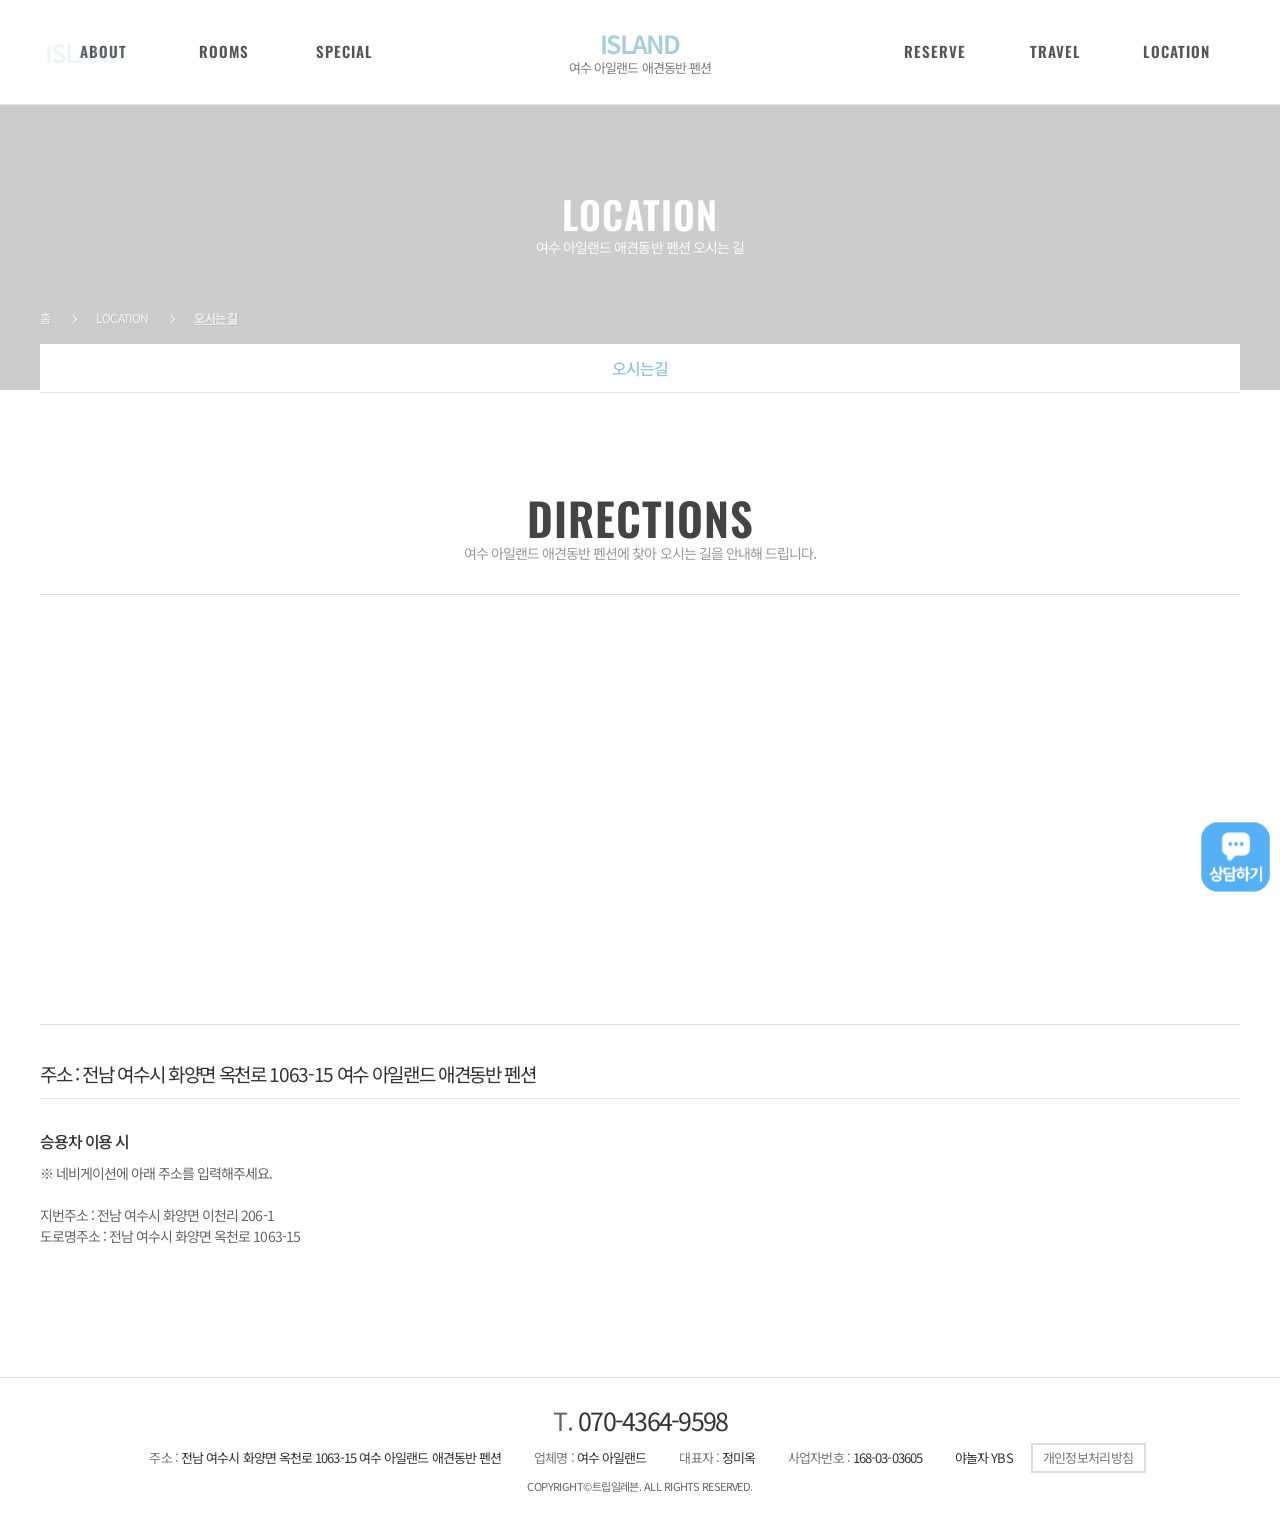
<file: directions.html>
<!doctype html>
<html lang="ko">
  <head>
    <meta charset="UTF-8" />
    <style>
      html.tpl-loading body {
        opacity: 0;
      }
      body {
        opacity: 1;
        transition: opacity 0.3s ease;
      }
    </style>
    <script>
      document.documentElement.classList.add('tpl-loading');
      window.__tplReveal = function () {
        document.documentElement.classList.remove('tpl-loading');
      };
      setTimeout(function () {
        window.__tplReveal && window.__tplReveal();
      }, 3000);
    </script>
    <meta http-equiv="X-UA-Compatible" content="IE=edge" />
    <meta name="viewport" content="width=device-width, initial-scale=1.0" />
    <meta property="og:type" content="website" />
    <title data-page-title>여수 아일랜드 애견동반 펜션 - 오시는길</title>
    <link rel="icon" href="data:," />
    <link rel="stylesheet" type="text/css" href="styles/theme.css" />
    <link rel="stylesheet" type="text/css" href="styles/reset.css" />
    <link rel="stylesheet" type="text/css" href="styles/style.css" />
    <link rel="stylesheet" type="text/css" href="styles/popup.css" />
    <link
      rel="stylesheet"
      type="text/css"
      href="//cdn.jsdelivr.net/npm/swiper@8/swiper-bundle.min.css"
    />
    <!-- Open Graph Meta Tags for Social Media -->
  <meta property="og:type" content="website" />
  <meta property="og:title" content="여수 아일랜드 애견동반 펜션 - 오시는길" />
  <meta property="og:description" content="여수 아일랜드 애견동반 펜션, 오션뷰 복층에서 반려견과 함께하는 특별한 힐링 여행, 개별 바베큐와 일출·일몰의 감동을 가족·커플과 만끽하세요!" />
  <meta property="og:image" content="https://bookingplay-media.s3.amazonaws.com/item_images/2026/07/28/DNnsTwI6q0Xj.jpg" />
  <meta property="og:url" content="https://ysisland.kr" />

  <!-- Twitter Card Meta Tags -->
  <meta name="twitter:card" content="summary_large_image" />
  <meta name="twitter:title" content="여수 아일랜드 애견동반 펜션 - 오시는길" />
  <meta name="twitter:description" content="여수 아일랜드 애견동반 펜션, 오션뷰 복층에서 반려견과 함께하는 특별한 힐링 여행, 개별 바베큐와 일출·일몰의 감동을 가족·커플과 만끽하세요!" />
  <meta name="twitter:image" content="https://bookingplay-media.s3.amazonaws.com/item_images/2026/07/28/DNnsTwI6q0Xj.jpg" />
  <meta name="naver-site-verification" content="2b607ec35a42beeb155cab7590fe90abb3fb2f7a" />
  <meta name="google-site-verification" content="aVcoy5K1O9YAd_QypKv7Fwx6JfSyxsK8oUPsICy1fxM" />
</head>

  <body oncontextmenu="return false;" onselectstart="return false" ondragstart="return false;">
    <div id="wrap">
      <div id="header-wrap"></div>

      <div id="container">
        <!-- 원본 traffic.html (#content.sub5_1). 슬라이더가 없는 정적 페이지다. -->
        <section id="content" class="sub5_1 sub_traffic">
          <!-- ── 히어로 — 슬라이더가 아닌 고정 배경 ──────────────── -->
          <div class="sub_visual_wide" data-directions-hero>
            <div class="visual_box">
              <div class="visual_txt">
                <strong>LOCATION</strong>
                <p data-directions-hero-description></p>
              </div>
            </div>
          </div>
          <!--// sub_visual -->

          <div class="sub_location_wrap">
            <div class="inner">
              <ul class="location_box">
                <li>홈</li>
                <li>LOCATION</li>
                <li><a href="./directions.html">오시는 길</a></li>
              </ul>
              <ul class="cate_box">
                <li class="on"><a href="./directions.html">오시는길</a></li>
              </ul>
            </div>
          </div>

          <div class="sub_cont">
            <div class="sub_title_box">
              <h3 data-directions-title></h3>
              <p data-directions-lead></p>
            </div>

            <div class="map_box">
              <!-- 원본은 daum roughmap 퍼가기 스크립트를 넣었다. 업체 고유 key 가
                   필요해 데이터로 만들 수 없어 Kakao Maps SDK 로 대체했다.
                   .map_inner 는 padding-bottom 비율 상자라 #kakao-map 이 absolute 로 채운다. -->
              <div class="map_inner">
                <div id="kakao-map"></div>
              </div>
            </div>

            <div class="map_info inner">
              <strong data-directions-address></strong>
              <dl data-directions-notice></dl>
            </div>
          </div>
          <!--// sub_cont -->
        </section>
      </div>
      <!--// container -->

      <div id="footer-wrap"></div>
    </div>

    <div id="popup-container"></div>

    <script src="//cdnjs.cloudflare.com/ajax/libs/jquery/3.4.1/jquery.min.js"></script>
    <script src="//cdn.jsdelivr.net/npm/swiper@8/swiper-bundle.min.js"></script>
    <script src="js/image-helpers.js"></script>
    <script src="js/kakao-maps-sdk.js"></script>
    <script src="js/preview-handler.js"></script>
    <script src="js/data-mapper/core/base-mapper.js"></script>
    <script src="js/data-mapper/pages/header-footer-mapper.js"></script>
    <script src="js/data-mapper/pages/directions-mapper.js"></script>
    <script src="js/header-footer-loader.js"></script>
    <script src="js/common.js"></script>
    <script src="js/popup.js"></script>
  </body>
</html>
</file>
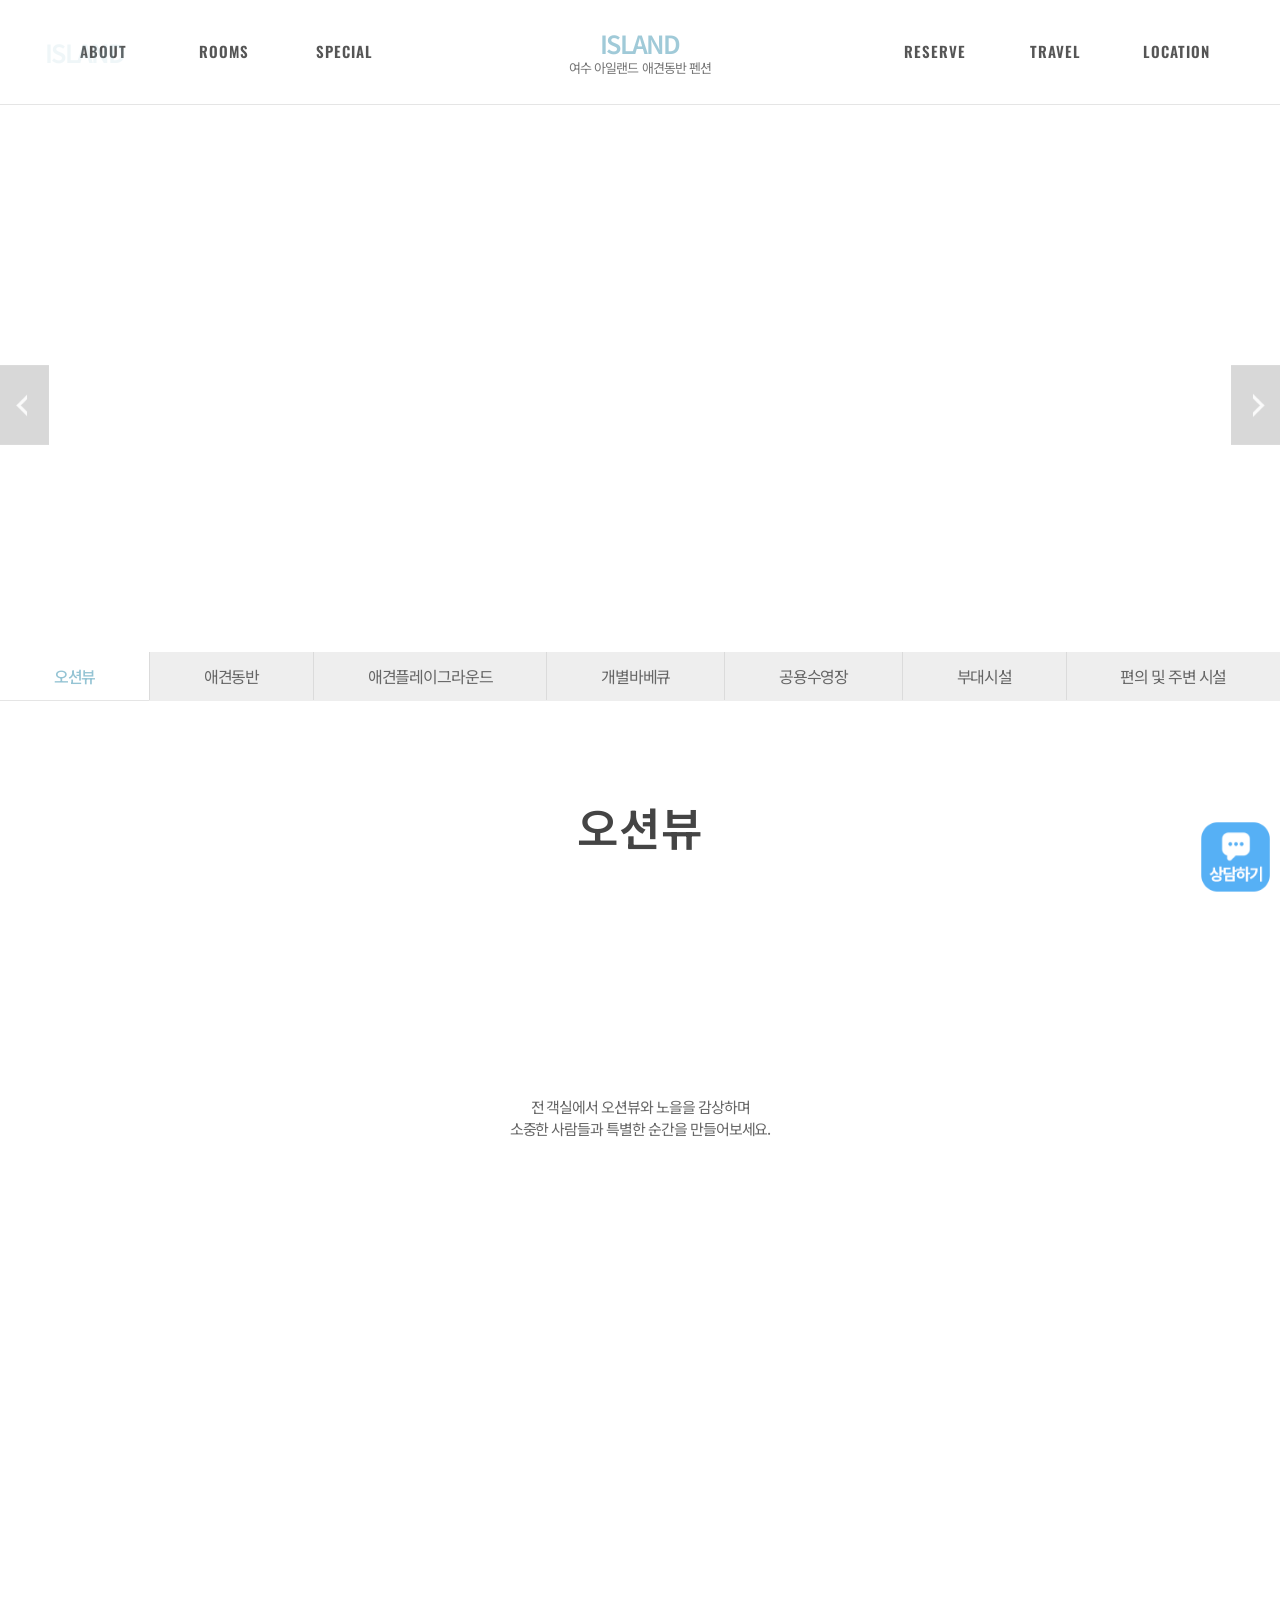
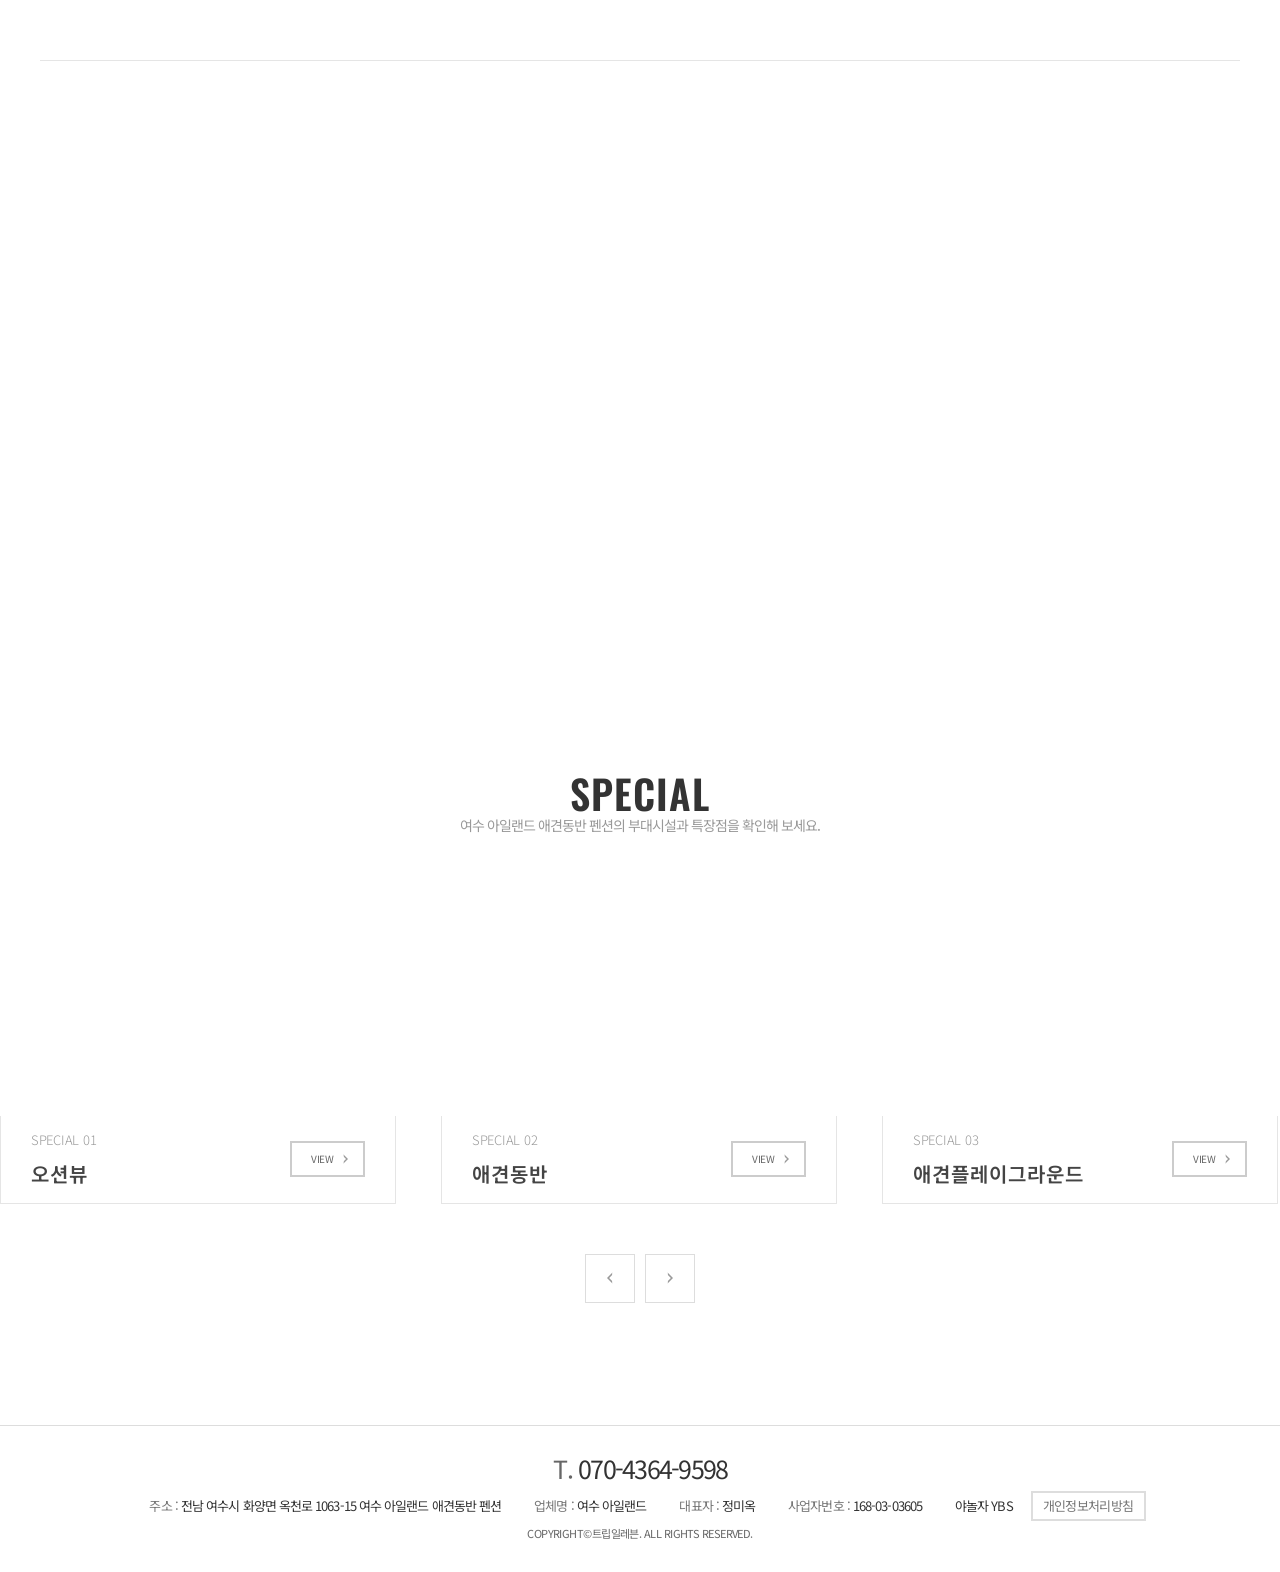
<file: facility.html>
<!doctype html>
<html lang="ko">
  <head>
    <meta charset="UTF-8" />
    <style>
      html.tpl-loading body {
        opacity: 0;
      }
      body {
        opacity: 1;
        transition: opacity 0.3s ease;
      }
    </style>
    <script>
      document.documentElement.classList.add('tpl-loading');
      window.__tplReveal = function () {
        document.documentElement.classList.remove('tpl-loading');
      };
      setTimeout(function () {
        window.__tplReveal && window.__tplReveal();
      }, 3000);
    </script>
    <meta http-equiv="X-UA-Compatible" content="IE=edge" />
    <meta name="viewport" content="width=device-width, initial-scale=1.0" />
    <meta property="og:type" content="website" />
    <title data-page-title>여수 아일랜드 애견동반 펜션 - 시설안내</title>
    <link rel="icon" href="data:," />
    <link rel="stylesheet" type="text/css" href="styles/theme.css" />
    <link rel="stylesheet" type="text/css" href="styles/reset.css" />
    <link rel="stylesheet" type="text/css" href="styles/style.css" />
    <link rel="stylesheet" type="text/css" href="styles/popup.css" />
    <link
      rel="stylesheet"
      type="text/css"
      href="//cdn.jsdelivr.net/npm/swiper@8/swiper-bundle.min.css"
    />
    <!-- Open Graph Meta Tags for Social Media -->
  <meta property="og:type" content="website" />
  <meta property="og:title" content="여수 아일랜드 애견동반 펜션 - 시설안내" />
  <meta property="og:description" content="여수 아일랜드 애견동반 펜션, 오션뷰 복층에서 반려견과 함께하는 특별한 힐링 여행, 개별 바베큐와 일출·일몰의 감동을 가족·커플과 만끽하세요!" />
  <meta property="og:image" content="https://bookingplay-media.s3.amazonaws.com/item_images/2026/07/28/DNnsTwI6q0Xj.jpg" />
  <meta property="og:url" content="https://ysisland.kr" />

  <!-- Twitter Card Meta Tags -->
  <meta name="twitter:card" content="summary_large_image" />
  <meta name="twitter:title" content="여수 아일랜드 애견동반 펜션 - 시설안내" />
  <meta name="twitter:description" content="여수 아일랜드 애견동반 펜션, 오션뷰 복층에서 반려견과 함께하는 특별한 힐링 여행, 개별 바베큐와 일출·일몰의 감동을 가족·커플과 만끽하세요!" />
  <meta name="twitter:image" content="https://bookingplay-media.s3.amazonaws.com/item_images/2026/07/28/DNnsTwI6q0Xj.jpg" />
  <meta name="naver-site-verification" content="2b607ec35a42beeb155cab7590fe90abb3fb2f7a" />
  <meta name="google-site-verification" content="aVcoy5K1O9YAd_QypKv7Fwx6JfSyxsK8oUPsICy1fxM" />
</head>

  <body oncontextmenu="return false;" onselectstart="return false" ondragstart="return false;">
    <div id="wrap">
      <div id="header-wrap"></div>

      <div id="container">
        <!-- 원본 special1~5.html 상세 화면(#content.sub3_2)이다.
             원본은 시설마다 파일이 하나씩이었지만 우리는 ?id= 로 받는다. -->
        <section id="content" class="sub3_2 sub_special sub_special_detail">
          <!-- ── 히어로 (시설 사진 슬라이더) ─────────────────────── -->
          <div class="sub_visual visual">
            <div class="visual_txt">
              <span data-property-name-en></span>
              <strong data-facility-name></strong>
              <p data-facility-caption></p>
            </div>
            <div class="arw_box">
              <div
                class="swiper-button-prev"
                style="
                  background: url(images/common/left_btn.png) no-repeat 0 0;
                  background-size: auto 100%;
                "
              ></div>
              <div
                class="swiper-button-next"
                style="
                  background: url(images/common/right_btn.png) no-repeat 100%;
                  background-size: auto 100%;
                "
              ></div>
            </div>
            <div class="visual_box">
              <div class="swiper-container">
                <div class="swiper-wrapper" data-facility-hero-slides></div>
              </div>
            </div>
          </div>
          <!--// sub_visual -->

          <div class="sub_location_wrap">
            <div class="inner">
              <!-- 시설 탭. 원본에는 앞에 '미리보기'(special.html) li 가 있지만
                   우리 템플릿에는 시설 목록 페이지가 없어 시설만 나열한다. -->
              <ul class="cate_box" data-facility-nav></ul>
            </div>
          </div>

          <div class="sub_cont">
            <div class="sub_title_box">
              <h3 data-facility-name></h3>
              <p data-facility-caption></p>
            </div>

            <!-- ── 소개 배너 ─────────────────────────────────── -->
            <div class="special_bnr inner">
              <div class="img" data-facility-banner-image></div>
              <div class="txt_box">
                <strong data-facility-banner-title></strong>
                <p data-facility-description></p>
              </div>
            </div>

            <!-- ── 상세 이미지 블록 ──────────────────────────── -->
            <div data-facility-detail-blocks></div>

            <!-- ── 다른 부대시설 ─────────────────────────────── -->
            <div class="sub_special_detail_box">
              <div class="main_special">
                <div class="title_box">
                  <h3>SPECIAL</h3>
                  <p data-facility-list-lead></p>
                </div>
                <div class="swiper-container inner">
                  <div class="swiper-wrapper" data-facility-list-slides></div>
                </div>
                <div class="arw_box">
                  <div
                    class="swiper-button-prev"
                    style="background: url(images/common/room_pre.png) no-repeat 50% 50% #fff"
                  >
                    <img src="images/common/spe_le.png" alt="이전버튼" />
                  </div>
                  <div
                    class="swiper-button-next"
                    style="background: url(images/common/l_le.png) no-repeat 50% 50% #fff"
                  >
                    <img src="images/common/spe_ri.png" alt="다음버튼" />
                  </div>
                </div>
              </div>
            </div>
          </div>
          <!--// sub_cont -->
        </section>
      </div>
      <!--// container -->

      <div id="footer-wrap"></div>
    </div>

    <div id="popup-container"></div>

    <script src="//cdnjs.cloudflare.com/ajax/libs/jquery/3.4.1/jquery.min.js"></script>
    <script src="//cdn.jsdelivr.net/npm/swiper@8/swiper-bundle.min.js"></script>
    <script src="js/image-helpers.js"></script>
    <script src="js/preview-handler.js"></script>
    <script src="js/data-mapper/core/base-mapper.js"></script>
    <script src="js/data-mapper/pages/header-footer-mapper.js"></script>
    <script src="js/data-mapper/pages/facility-mapper.js"></script>
    <script src="js/header-footer-loader.js"></script>
    <script src="js/common.js"></script>
    <script src="js/pages/facility.js"></script>
    <script src="js/popup.js"></script>
  </body>
</html>
</file>
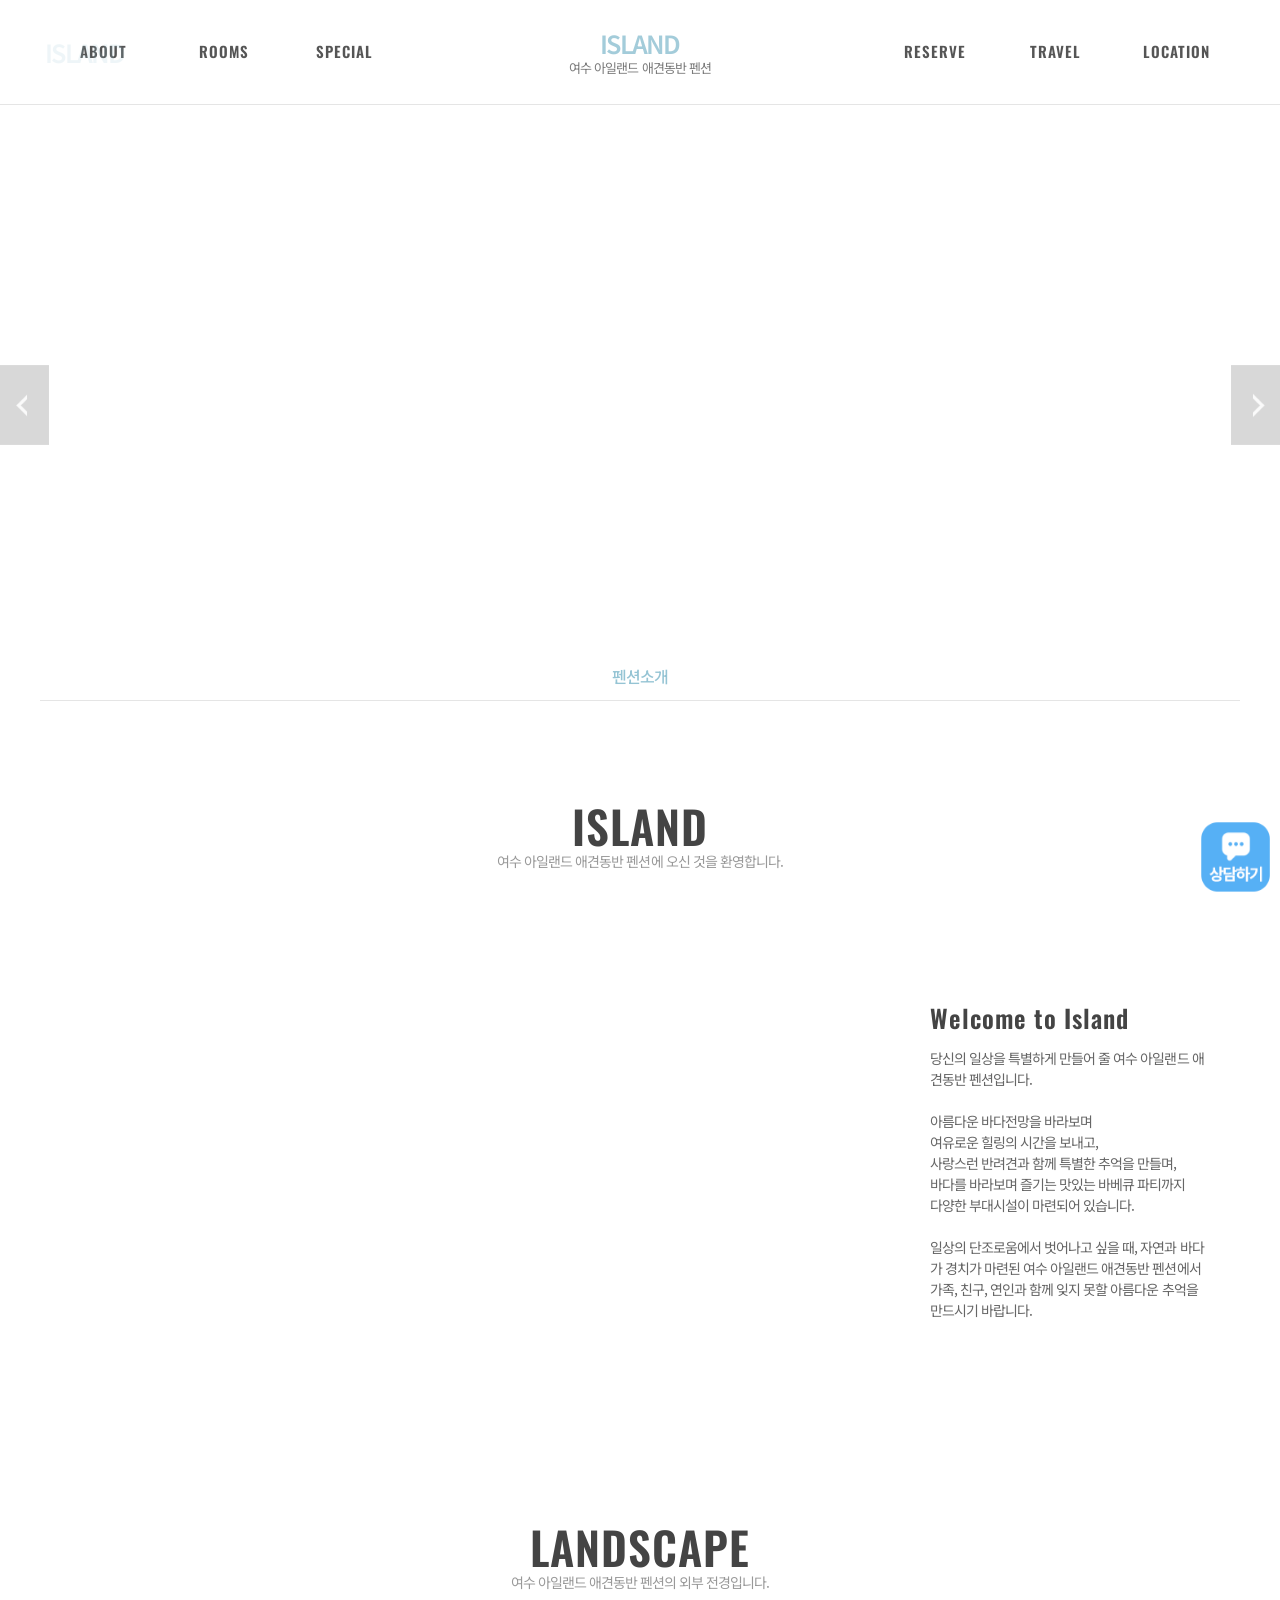
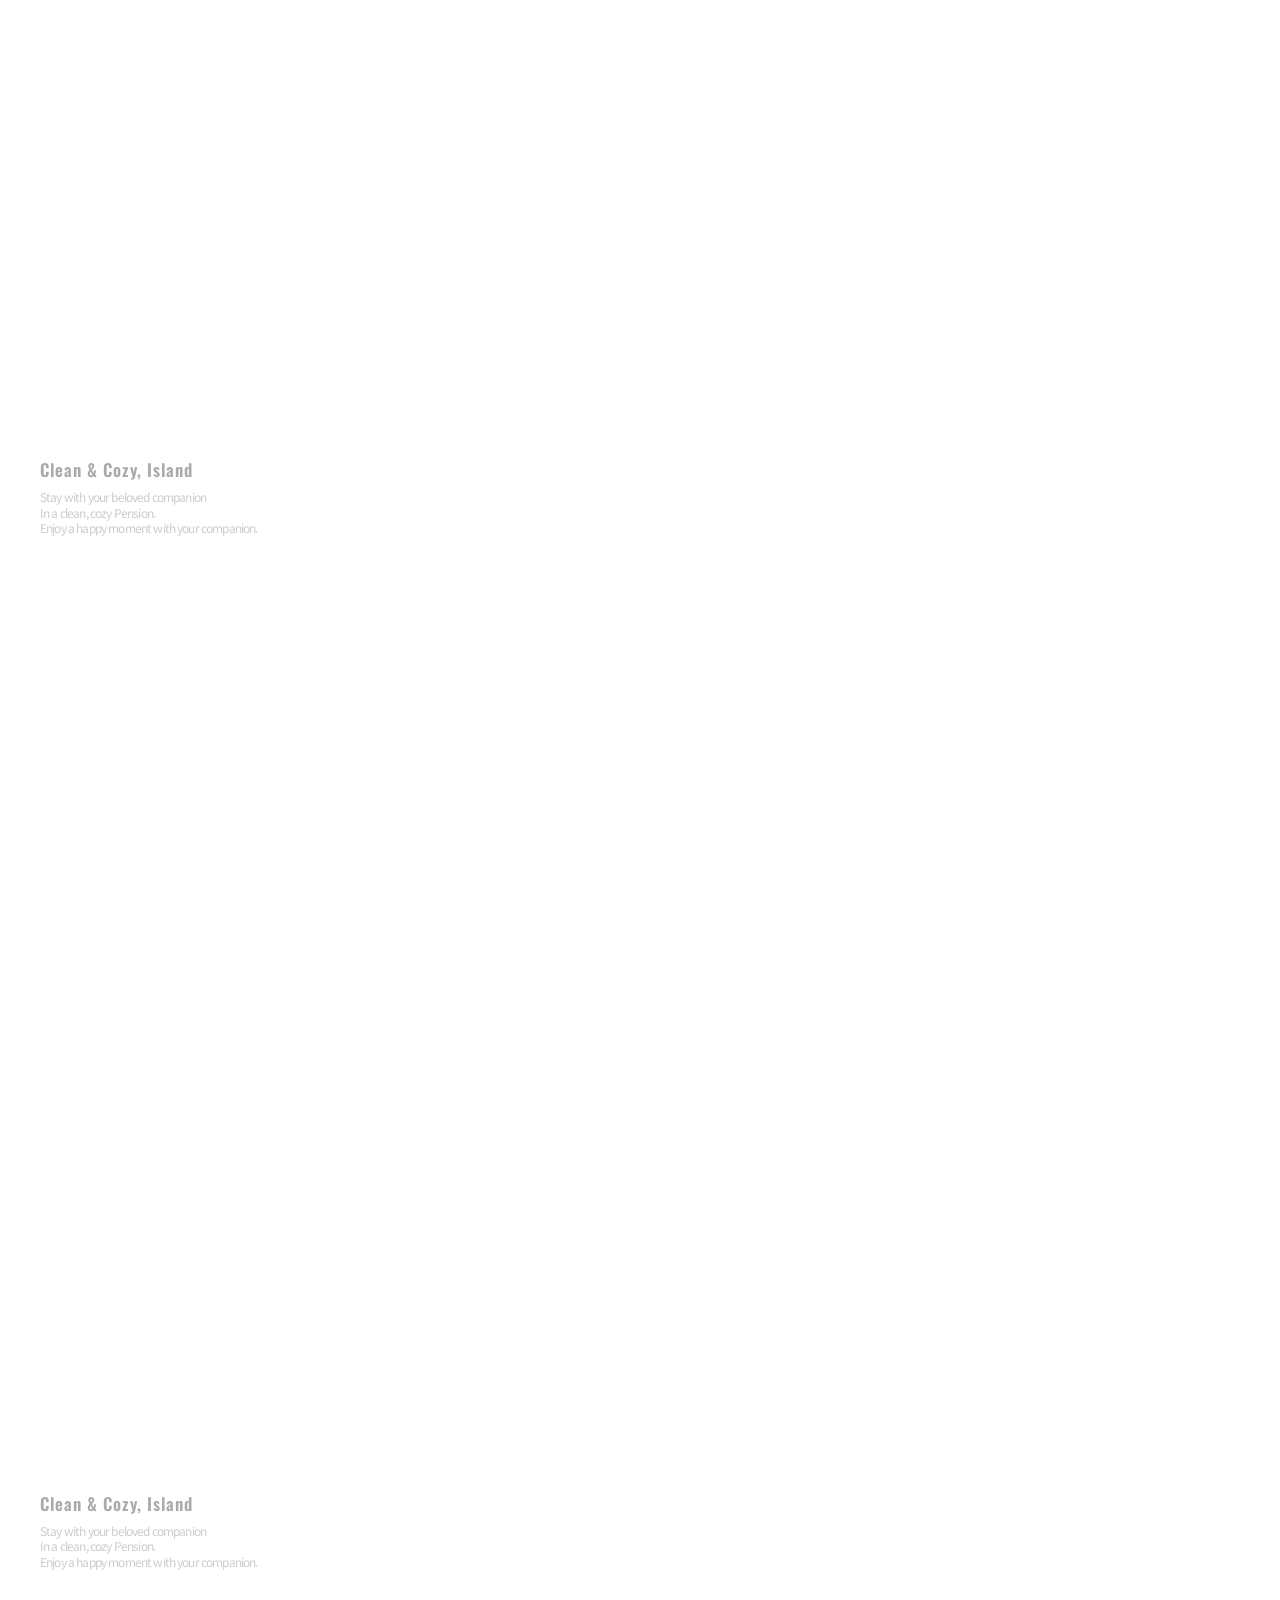
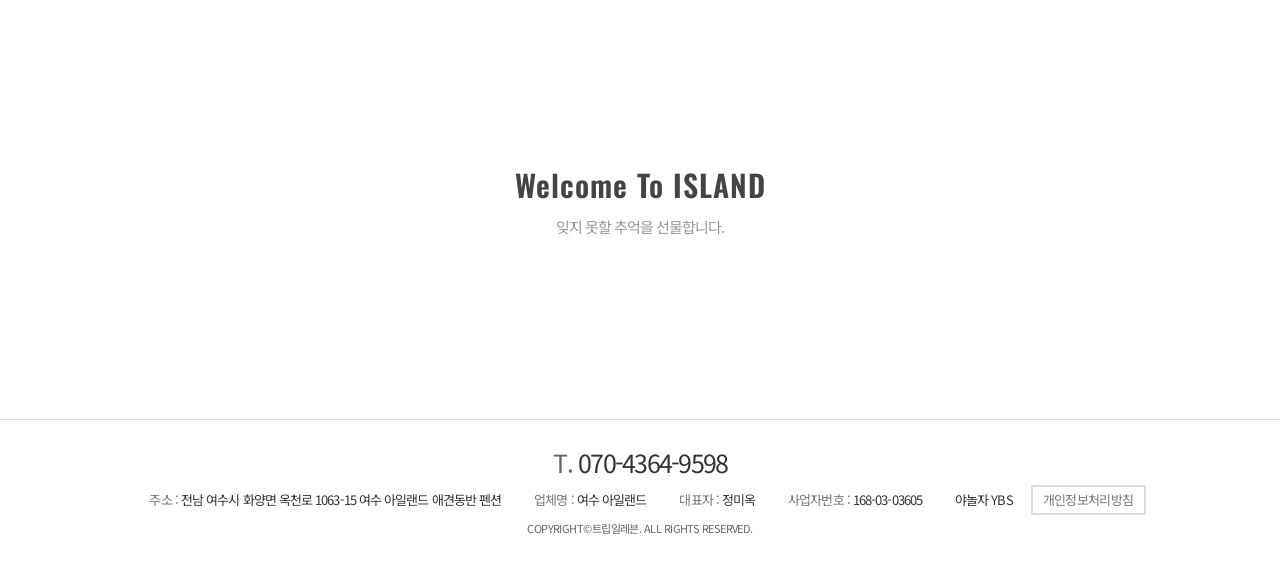
<file: main.html>
<!doctype html>
<html lang="ko">
  <head>
    <meta charset="UTF-8" />
    <style>
      html.tpl-loading body {
        opacity: 0;
      }
      body {
        opacity: 1;
        transition: opacity 0.3s ease;
      }
    </style>
    <script>
      document.documentElement.classList.add('tpl-loading');
      window.__tplReveal = function () {
        document.documentElement.classList.remove('tpl-loading');
      };
      setTimeout(function () {
        window.__tplReveal && window.__tplReveal();
      }, 3000);
    </script>
    <meta http-equiv="X-UA-Compatible" content="IE=edge" />
    <meta name="viewport" content="width=device-width, initial-scale=1.0" />
    <meta property="og:type" content="website" />
    <title data-page-title>여수 아일랜드 애견동반 펜션 - 숙소소개</title>
    <link rel="icon" href="data:," />
    <link rel="stylesheet" type="text/css" href="styles/theme.css" />
    <link rel="stylesheet" type="text/css" href="styles/reset.css" />
    <link rel="stylesheet" type="text/css" href="styles/style.css" />
    <link rel="stylesheet" type="text/css" href="styles/popup.css" />
    <link
      rel="stylesheet"
      type="text/css"
      href="//cdn.jsdelivr.net/npm/swiper@8/swiper-bundle.min.css"
    />
    <!-- Open Graph Meta Tags for Social Media -->
  <meta property="og:type" content="website" />
  <meta property="og:title" content="여수 아일랜드 애견동반 펜션 - 숙소소개" />
  <meta property="og:description" content="여수 아일랜드 애견동반 펜션, 오션뷰 복층에서 반려견과 함께하는 특별한 힐링 여행, 개별 바베큐와 일출·일몰의 감동을 가족·커플과 만끽하세요!" />
  <meta property="og:image" content="https://bookingplay-media.s3.amazonaws.com/item_images/2026/07/28/DNnsTwI6q0Xj.jpg" />
  <meta property="og:url" content="https://ysisland.kr" />

  <!-- Twitter Card Meta Tags -->
  <meta name="twitter:card" content="summary_large_image" />
  <meta name="twitter:title" content="여수 아일랜드 애견동반 펜션 - 숙소소개" />
  <meta name="twitter:description" content="여수 아일랜드 애견동반 펜션, 오션뷰 복층에서 반려견과 함께하는 특별한 힐링 여행, 개별 바베큐와 일출·일몰의 감동을 가족·커플과 만끽하세요!" />
  <meta name="twitter:image" content="https://bookingplay-media.s3.amazonaws.com/item_images/2026/07/28/DNnsTwI6q0Xj.jpg" />
  <meta name="naver-site-verification" content="2b607ec35a42beeb155cab7590fe90abb3fb2f7a" />
  <meta name="google-site-verification" content="aVcoy5K1O9YAd_QypKv7Fwx6JfSyxsK8oUPsICy1fxM" />
</head>

  <body oncontextmenu="return false;" onselectstart="return false" ondragstart="return false;">
    <div id="wrap">
      <div id="header-wrap"></div>

      <div id="container">
        <!-- 원본 about.html(sub1_1) + view.html(sub1_2) 을 합친 페이지.
             골격은 view.html 을 쓰고, about.html 에서는 .sub_wide_bnr 하나만 가져왔다.
             about + view 가 한 페이지가 되어 탭(.sub_location_wrap)은 뺐다. -->
        <section id="content" class="sub1_2 sub_view">
          <!-- ── 히어로 (외경 슬라이더) ────────────────────────── -->
          <div class="sub_visual visual">
            <div class="visual_txt">
              <span data-property-name-en></span>
              <!-- 원본은 LANDSCAPE. about 과 합친 페이지라 ABOUT 으로 둔다 -->
              <strong>ABOUT</strong>
              <p data-main-visual-description></p>
            </div>
            <div class="arw_box">
              <div
                class="swiper-button-prev"
                style="
                  background: url(images/common/left_btn.png) no-repeat 0 0;
                  background-size: auto 100%;
                "
              ></div>
              <div
                class="swiper-button-next"
                style="
                  background: url(images/common/right_btn.png) no-repeat 100%;
                  background-size: auto 100%;
                "
              ></div>
            </div>
            <div class="visual_box">
              <div class="swiper-container">
                <div class="swiper-wrapper" data-main-visual-slides></div>
              </div>
            </div>
          </div>
          <!--// sub_visual -->

          <!-- about + view 를 합쳐 탭은 '펜션소개' 하나뿐이다. 원본의 '외경보기'
               탭은 두지 않는다(같은 페이지를 가리키게 된다).
               탭을 남기는 건 메뉴 표시 때문만이 아니다. `.sub_visual +
               .sub_location_wrap` 의 margin-top:-48px 이 히어로 위로 올라타면서
               히어로와 아래 소개 배너 사이를 끊어 준다. 빼면 둘이 붙어 버린다. -->
          <div class="sub_location_wrap">
            <div class="inner">
              <ul class="cate_box">
                <li class="on"><a href="./main.html">펜션소개</a></li>
              </ul>
            </div>
          </div>

          <div class="sub_cont">
            <!-- ── 환영 제목 (about.html) ──────────────────────────
                 원본 about.html 에서 .sub_wide_bnr 바로 위에 있던 제목이다.
                 padding:100px 0 30px 을 갖고 있어 탭 흰 띠와 배너 사이 여백도
                 이 블록이 만든다. -->
            <div class="sub_title_box" data-main-welcome>
              <h3 data-property-name-en></h3>
              <p data-main-welcome-lead></p>
            </div>

            <!-- ── 숙소 소개 배너 (hero) — about.html 에서 가져온 영역 ── -->
            <div class="sub_wide_bnr" data-main-intro>
              <div class="txt_box">
                <strong data-main-intro-title></strong>
                <p data-main-intro-description></p>
              </div>
            </div>

            <!-- ── 외경 (about[]) ──────────────────────────────── -->
            <div class="sub_title_box" data-main-about-heading>
              <!-- 위 환영 제목이 이미 영문 숙소명이라, 여기는 원본 view.html 대로
                   LANDSCAPE 를 쓴다. 같은 이름이 두 번 나오지 않게 한다. -->
              <h3>LANDSCAPE</h3>
              <p data-main-about-lead></p>
            </div>
            <div data-main-about-blocks></div>

            <!-- ── 마무리 배너 ─────────────────────────────────── -->
            <div class="view_wide_bnr" data-main-closing>
              <div>
                <strong data-main-closing-title></strong>
                <p>잊지 못할 추억을 선물합니다.</p>
              </div>
            </div>
          </div>
          <!--// sub_cont -->
        </section>
      </div>
      <!--// container -->

      <div id="footer-wrap"></div>
    </div>

    <div id="popup-container"></div>

    <script src="//cdnjs.cloudflare.com/ajax/libs/jquery/3.4.1/jquery.min.js"></script>
    <script src="//cdn.jsdelivr.net/npm/swiper@8/swiper-bundle.min.js"></script>
    <script src="js/image-helpers.js"></script>
    <script src="js/preview-handler.js"></script>
    <script src="js/data-mapper/core/base-mapper.js"></script>
    <script src="js/data-mapper/pages/header-footer-mapper.js"></script>
    <script src="js/data-mapper/pages/main-mapper.js"></script>
    <script src="js/header-footer-loader.js"></script>
    <script src="js/common.js"></script>
    <script src="js/pages/main.js"></script>
    <script src="js/popup.js"></script>
  </body>
</html>
</file>
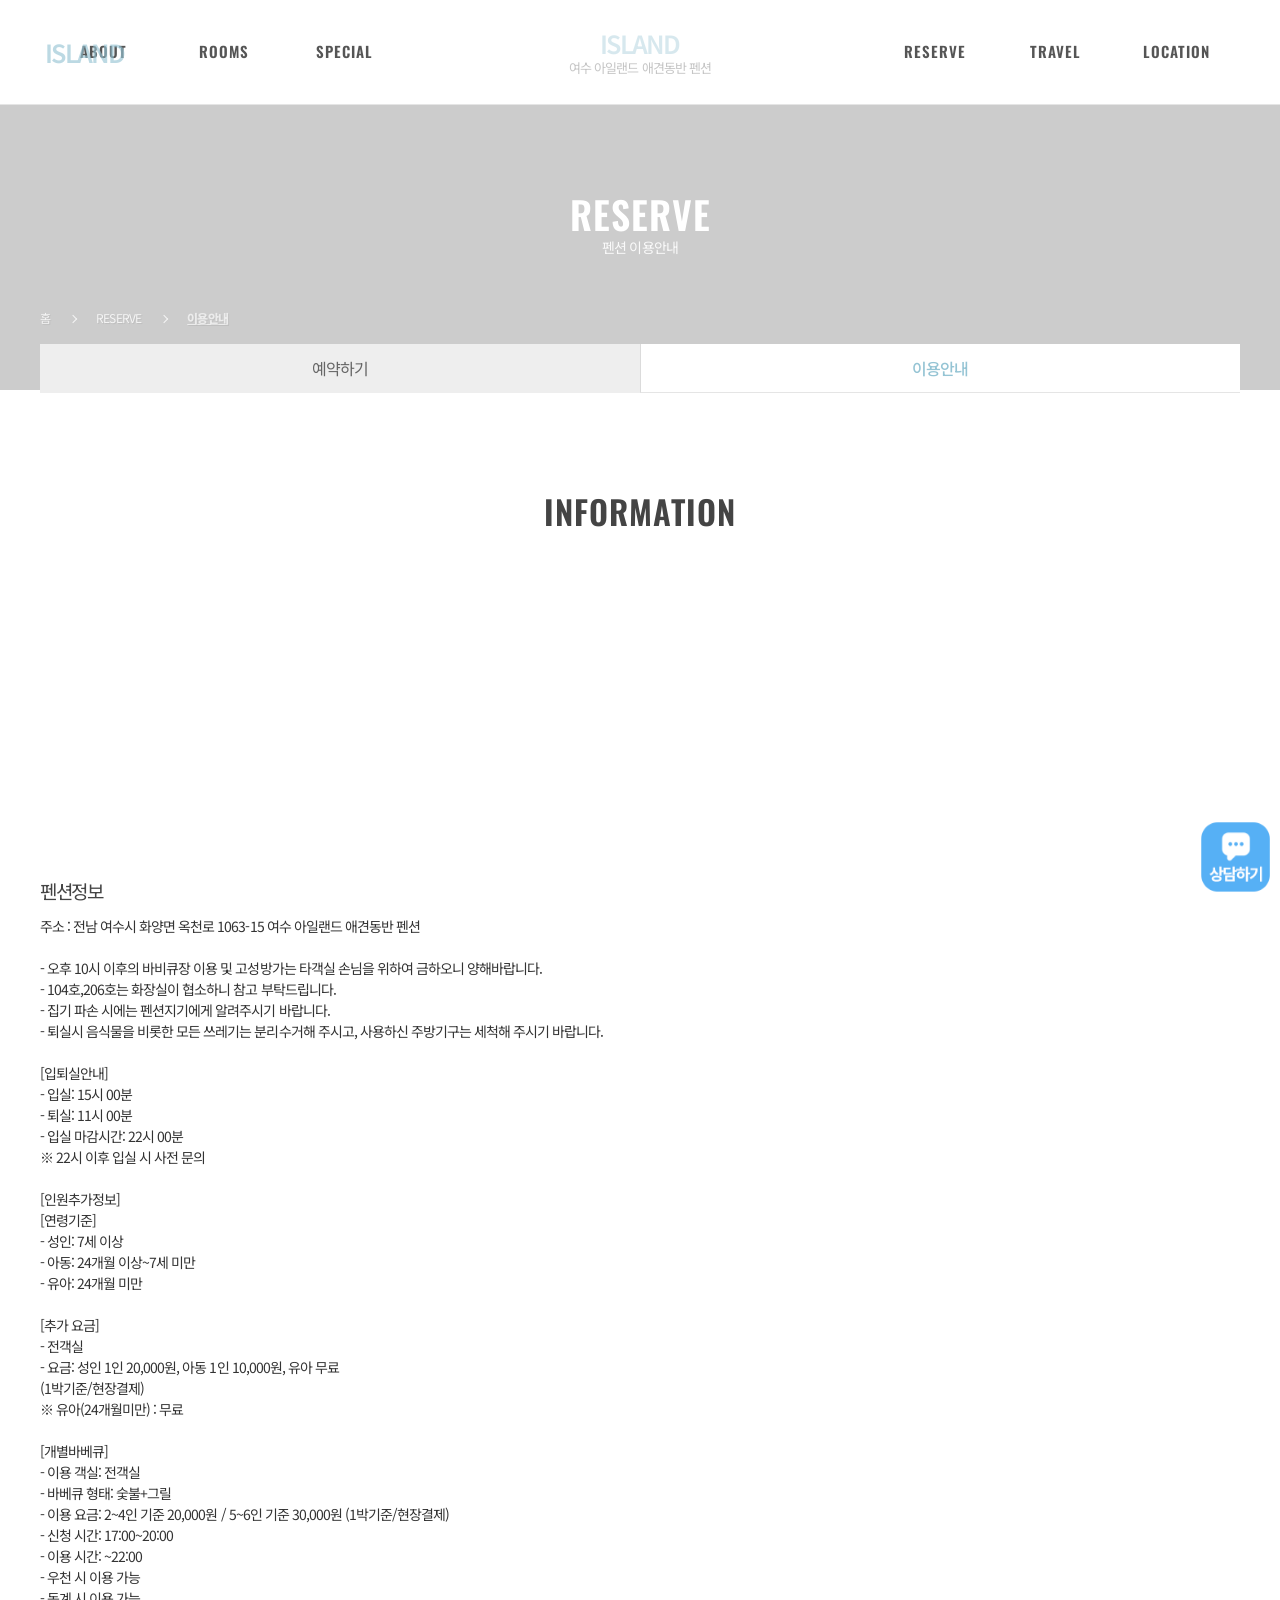
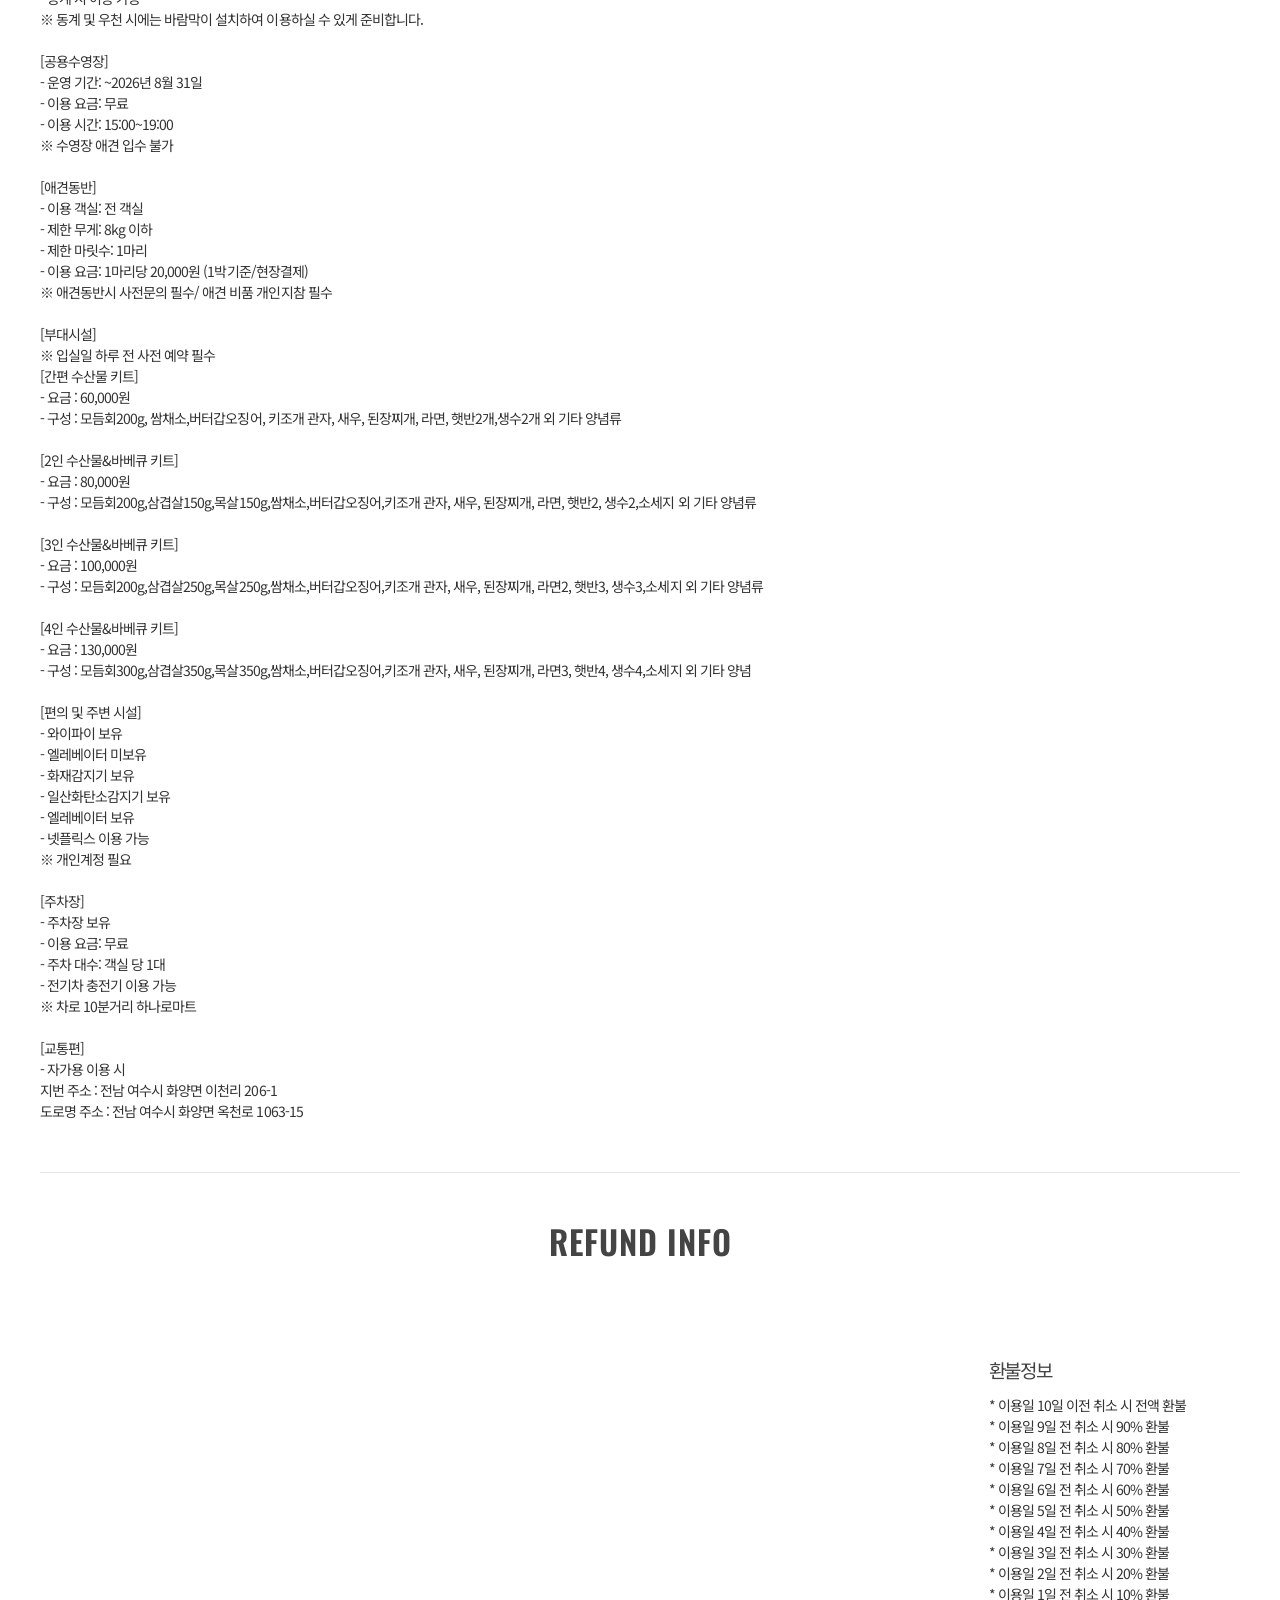
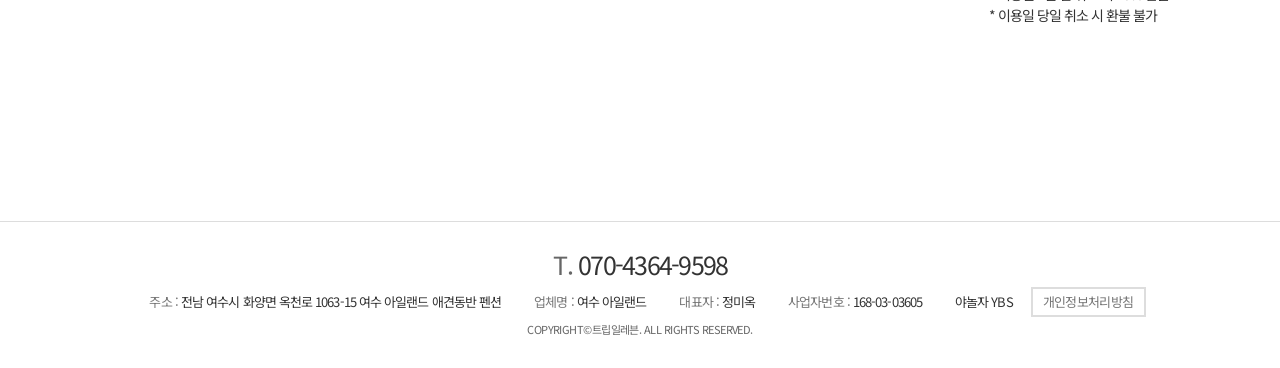
<file: reservation.html>
<!doctype html>
<html lang="ko">
  <head>
    <meta charset="UTF-8" />
    <style>
      html.tpl-loading body {
        opacity: 0;
      }
      body {
        opacity: 1;
        transition: opacity 0.3s ease;
      }
    </style>
    <script>
      document.documentElement.classList.add('tpl-loading');
      window.__tplReveal = function () {
        document.documentElement.classList.remove('tpl-loading');
      };
      setTimeout(function () {
        window.__tplReveal && window.__tplReveal();
      }, 3000);
    </script>
    <meta http-equiv="X-UA-Compatible" content="IE=edge" />
    <meta name="viewport" content="width=device-width, initial-scale=1.0" />
    <meta property="og:type" content="website" />
    <title data-page-title>여수 아일랜드 애견동반 펜션 - 예약안내</title>
    <link rel="icon" href="data:," />
    <link rel="stylesheet" type="text/css" href="styles/theme.css" />
    <link rel="stylesheet" type="text/css" href="styles/reset.css" />
    <link rel="stylesheet" type="text/css" href="styles/style.css" />
    <link rel="stylesheet" type="text/css" href="styles/popup.css" />
    <link
      rel="stylesheet"
      type="text/css"
      href="//cdn.jsdelivr.net/npm/swiper@8/swiper-bundle.min.css"
    />
    <!-- Open Graph Meta Tags for Social Media -->
  <meta property="og:type" content="website" />
  <meta property="og:title" content="여수 아일랜드 애견동반 펜션 - 예약안내" />
  <meta property="og:description" content="여수 아일랜드 애견동반 펜션, 오션뷰 복층에서 반려견과 함께하는 특별한 힐링 여행, 개별 바베큐와 일출·일몰의 감동을 가족·커플과 만끽하세요!" />
  <meta property="og:image" content="https://bookingplay-media.s3.amazonaws.com/item_images/2026/07/28/DNnsTwI6q0Xj.jpg" />
  <meta property="og:url" content="https://ysisland.kr" />

  <!-- Twitter Card Meta Tags -->
  <meta name="twitter:card" content="summary_large_image" />
  <meta name="twitter:title" content="여수 아일랜드 애견동반 펜션 - 예약안내" />
  <meta name="twitter:description" content="여수 아일랜드 애견동반 펜션, 오션뷰 복층에서 반려견과 함께하는 특별한 힐링 여행, 개별 바베큐와 일출·일몰의 감동을 가족·커플과 만끽하세요!" />
  <meta name="twitter:image" content="https://bookingplay-media.s3.amazonaws.com/item_images/2026/07/28/DNnsTwI6q0Xj.jpg" />
  <meta name="naver-site-verification" content="2b607ec35a42beeb155cab7590fe90abb3fb2f7a" />
  <meta name="google-site-verification" content="aVcoy5K1O9YAd_QypKv7Fwx6JfSyxsK8oUPsICy1fxM" />
</head>

  <body oncontextmenu="return false;" onselectstart="return false" ondragstart="return false;">
    <div id="wrap">
      <div id="header-wrap"></div>

      <div id="container">
        <!-- 원본 reservation.html (#content.sub4_1). 슬라이더가 없는 정적 페이지다. -->
        <section id="content" class="sub4_1 sub_reserve">
          <!-- ── 히어로 — 슬라이더가 아닌 고정 배경 ──────────────── -->
          <div class="sub_visual_wide" data-reservation-hero>
            <div class="visual_box">
              <div class="visual_txt">
                <strong>RESERVE</strong>
                <p data-reservation-hero-description></p>
              </div>
            </div>
          </div>
          <!--// sub_visual -->

          <div class="sub_location_wrap">
            <div class="inner">
              <ul class="location_box">
                <li>홈</li>
                <li>RESERVE</li>
                <li><a href="./reservation.html">이용안내</a></li>
              </ul>
              <ul class="cate_box">
                <li><a href="#!" target="_blank" data-booking-link>예약하기</a></li>
                <li class="on"><a href="./reservation.html">이용안내</a></li>
              </ul>
            </div>
          </div>

          <div class="sub_cont inner">
            <dl class="info_wrap">
              <dt class="sub_title_box"><h4>INFORMATION</h4></dt>
              <dd>
                <div class="img" data-reservation-info-image></div>
                <p>
                  <strong>펜션정보</strong>
                  <span data-reservation-info-body></span>
                </p>
              </dd>

              <!-- ⚠️ 두 번째 dd 의 p 는 CSS 가 이미지 위에 반투명 박스로 얹는다
                   (.info_wrap dd + dt + dd p — position:absolute).
                   환불 규정처럼 짧은 글만 들어갈 수 있는 자리다. -->
              <dt class="sub_title_box"><h4>REFUND INFO</h4></dt>
              <dd>
                <div class="img" data-reservation-refund-image></div>
                <p>
                  <strong>환불정보</strong>
                  <span data-reservation-refund-body></span>
                </p>
              </dd>
            </dl>
          </div>
          <!--// sub_cont -->
        </section>
      </div>
      <!--// container -->

      <div id="footer-wrap"></div>
    </div>

    <div id="popup-container"></div>

    <script src="//cdnjs.cloudflare.com/ajax/libs/jquery/3.4.1/jquery.min.js"></script>
    <script src="//cdn.jsdelivr.net/npm/swiper@8/swiper-bundle.min.js"></script>
    <script src="js/image-helpers.js"></script>
    <script src="js/preview-handler.js"></script>
    <script src="js/data-mapper/core/base-mapper.js"></script>
    <script src="js/data-mapper/pages/header-footer-mapper.js"></script>
    <script src="js/data-mapper/pages/reservation-mapper.js"></script>
    <script src="js/header-footer-loader.js"></script>
    <script src="js/common.js"></script>
    <script src="js/popup.js"></script>
  </body>
</html>
</file>
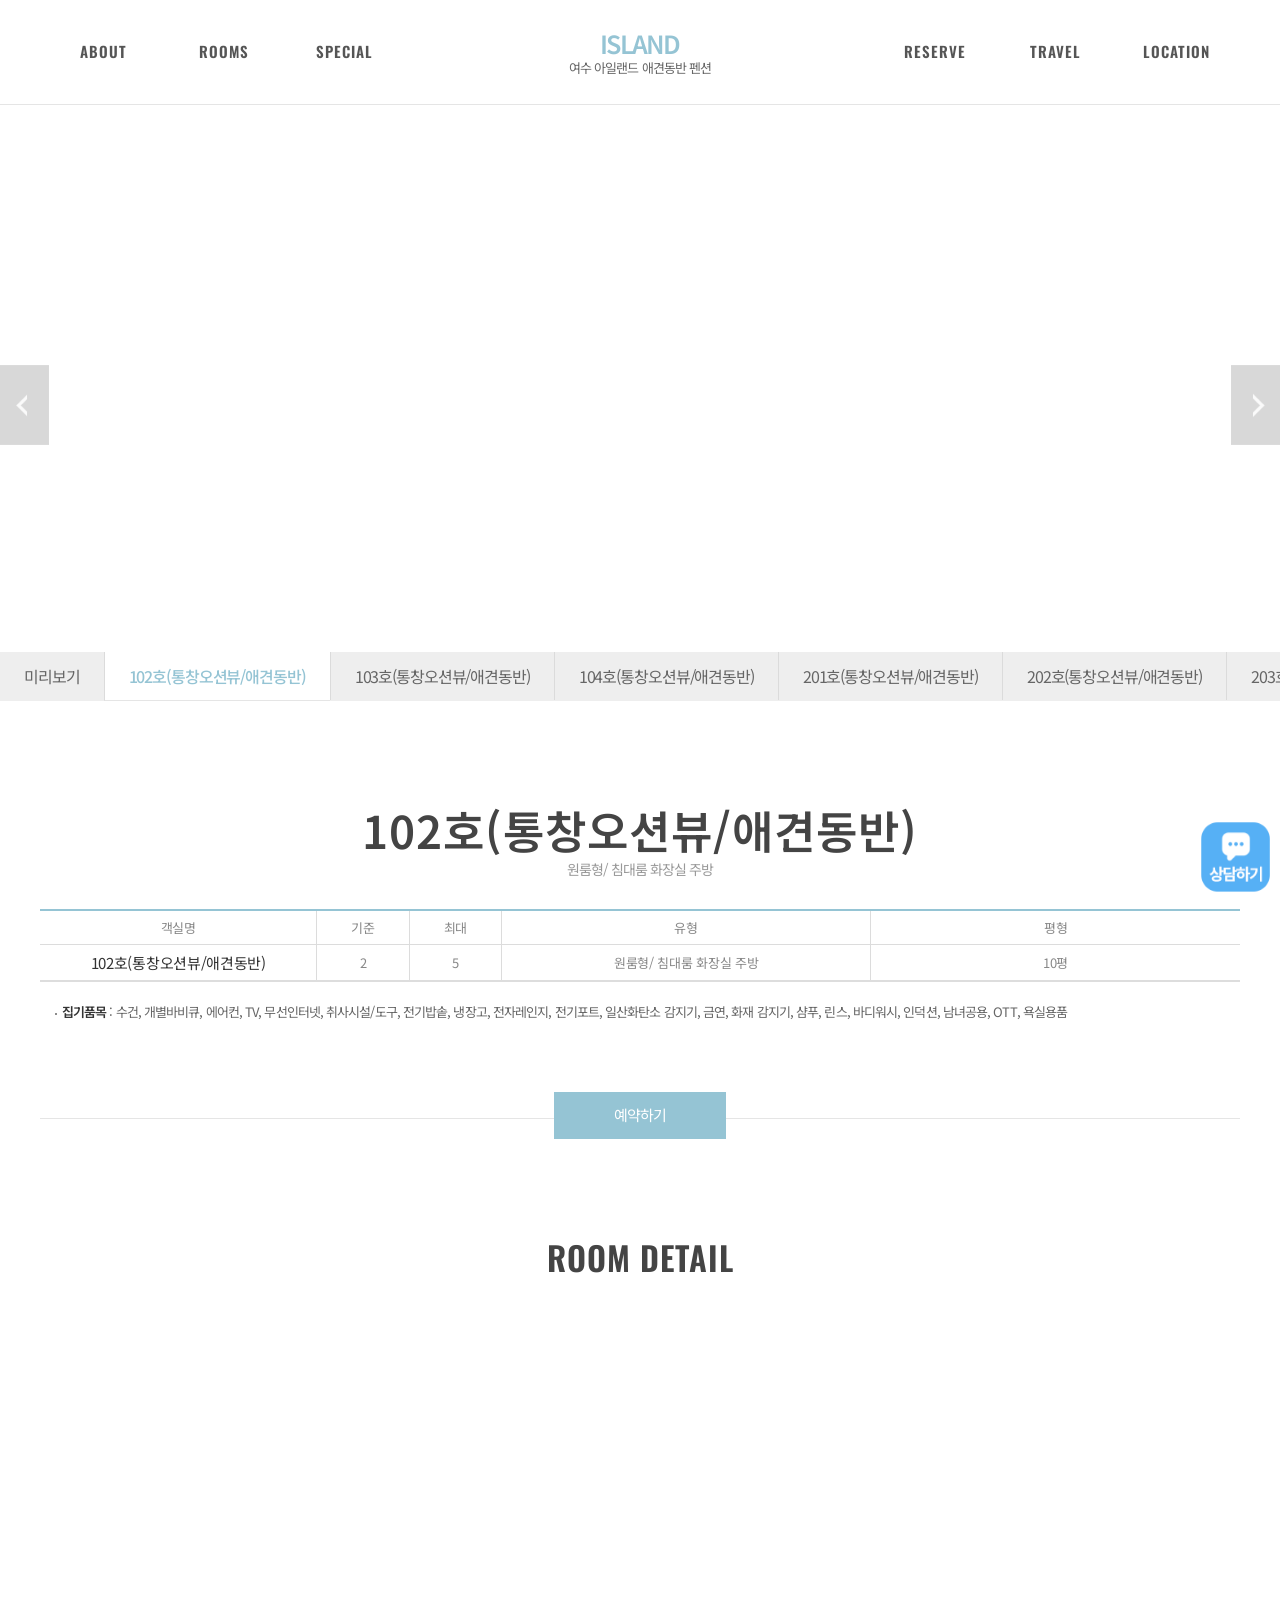
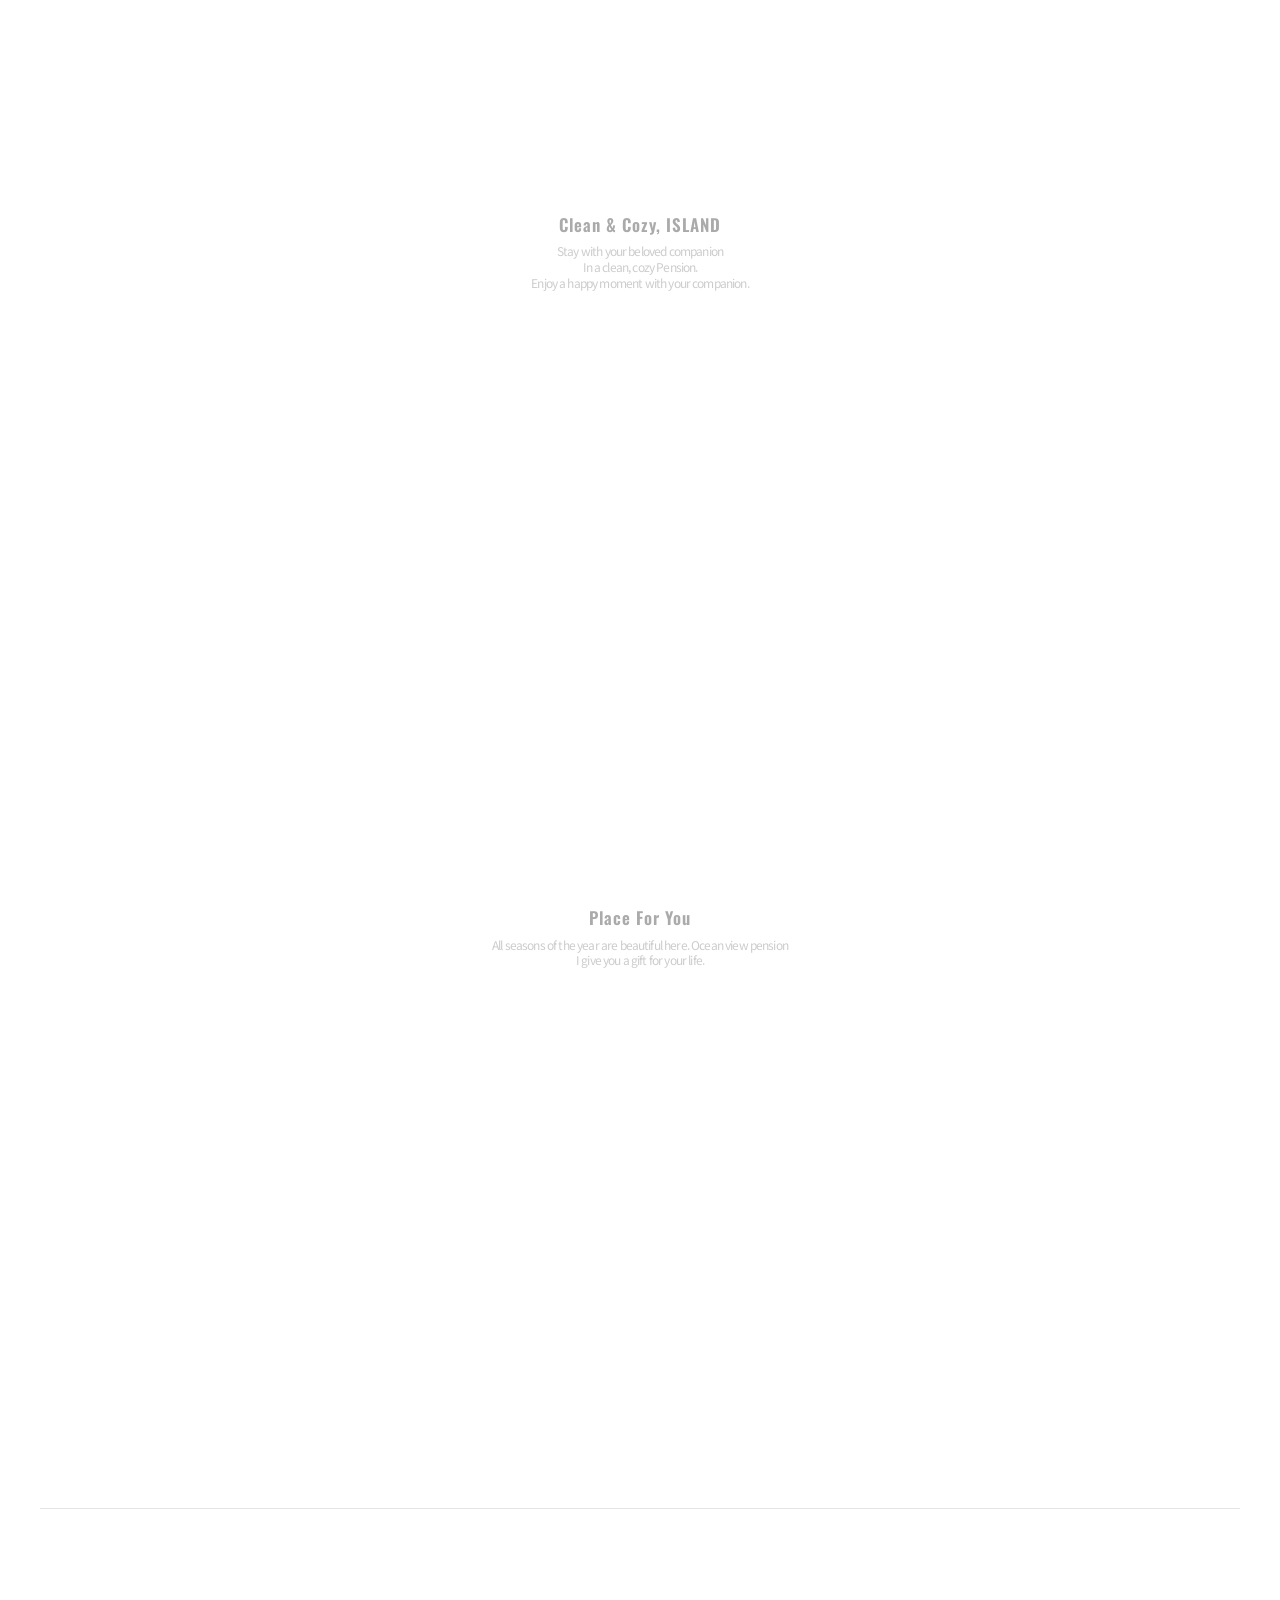
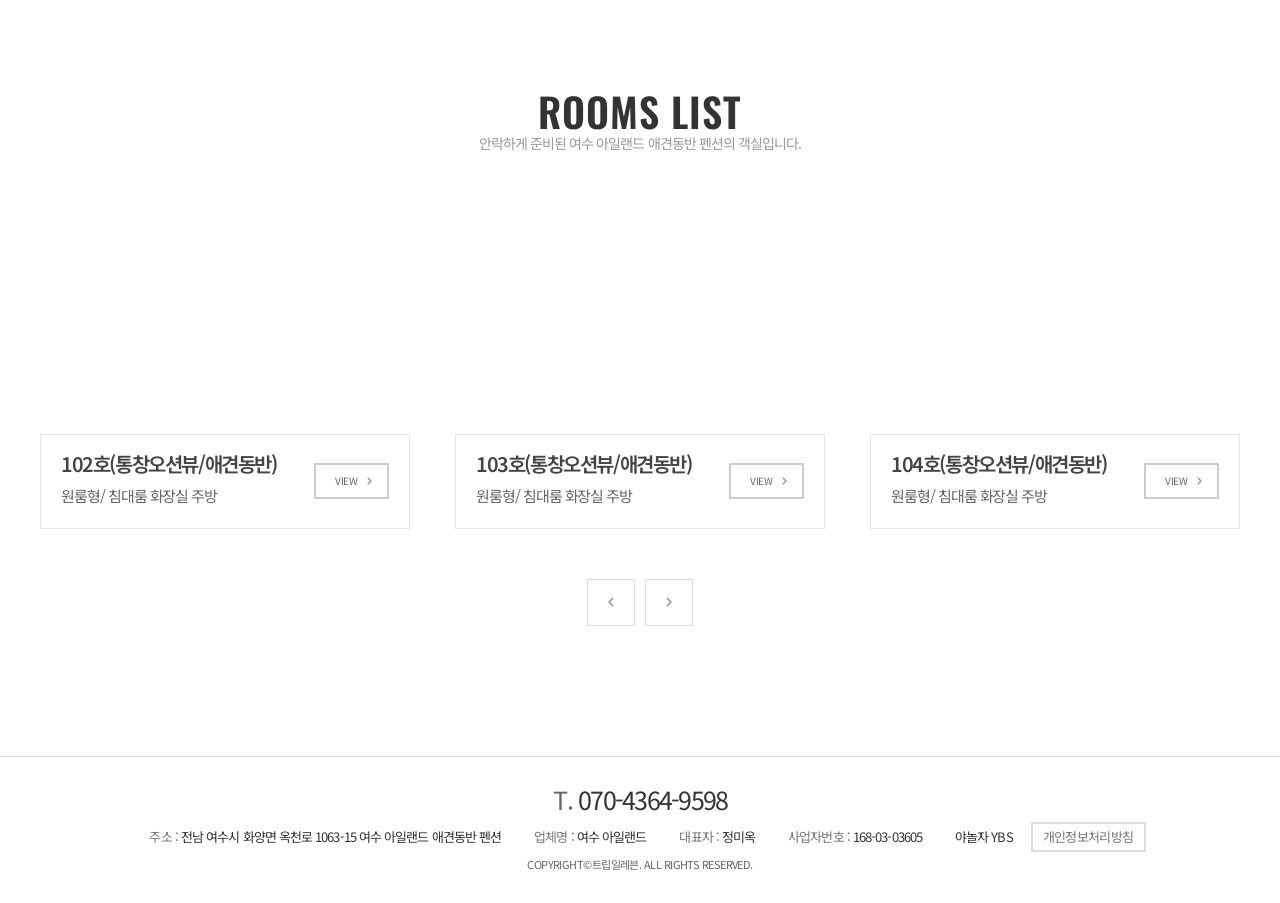
<file: room.html>
<!doctype html>
<html lang="ko">
  <head>
    <meta charset="UTF-8" />
    <style>
      html.tpl-loading body {
        opacity: 0;
      }
      body {
        opacity: 1;
        transition: opacity 0.3s ease;
      }
    </style>
    <script>
      document.documentElement.classList.add('tpl-loading');
      window.__tplReveal = function () {
        document.documentElement.classList.remove('tpl-loading');
      };
      setTimeout(function () {
        window.__tplReveal && window.__tplReveal();
      }, 3000);
    </script>
    <meta http-equiv="X-UA-Compatible" content="IE=edge" />
    <meta name="viewport" content="width=device-width, initial-scale=1.0" />
    <meta property="og:type" content="website" />
    <title data-page-title>여수 아일랜드 애견동반 펜션 - 객실안내</title>
    <link rel="icon" href="data:," />
    <link rel="stylesheet" type="text/css" href="styles/theme.css" />
    <link rel="stylesheet" type="text/css" href="styles/reset.css" />
    <link rel="stylesheet" type="text/css" href="styles/style.css" />
    <link rel="stylesheet" type="text/css" href="styles/popup.css" />
    <link
      rel="stylesheet"
      type="text/css"
      href="//cdn.jsdelivr.net/npm/swiper@8/swiper-bundle.min.css"
    />
    <!-- Open Graph Meta Tags for Social Media -->
  <meta property="og:type" content="website" />
  <meta property="og:title" content="여수 아일랜드 애견동반 펜션 - 객실안내" />
  <meta property="og:description" content="여수 아일랜드 애견동반 펜션, 오션뷰 복층에서 반려견과 함께하는 특별한 힐링 여행, 개별 바베큐와 일출·일몰의 감동을 가족·커플과 만끽하세요!" />
  <meta property="og:image" content="https://bookingplay-media.s3.amazonaws.com/item_images/2026/07/28/DNnsTwI6q0Xj.jpg" />
  <meta property="og:url" content="https://ysisland.kr" />

  <!-- Twitter Card Meta Tags -->
  <meta name="twitter:card" content="summary_large_image" />
  <meta name="twitter:title" content="여수 아일랜드 애견동반 펜션 - 객실안내" />
  <meta name="twitter:description" content="여수 아일랜드 애견동반 펜션, 오션뷰 복층에서 반려견과 함께하는 특별한 힐링 여행, 개별 바베큐와 일출·일몰의 감동을 가족·커플과 만끽하세요!" />
  <meta name="twitter:image" content="https://bookingplay-media.s3.amazonaws.com/item_images/2026/07/28/DNnsTwI6q0Xj.jpg" />
  <meta name="naver-site-verification" content="2b607ec35a42beeb155cab7590fe90abb3fb2f7a" />
  <meta name="google-site-verification" content="aVcoy5K1O9YAd_QypKv7Fwx6JfSyxsK8oUPsICy1fxM" />
</head>

  <body oncontextmenu="return false;" onselectstart="return false" ondragstart="return false;">
    <div id="wrap">
      <div id="header-wrap"></div>

      <div id="container">
        <!-- 원본 room.html?room_id= 의 상세 화면(#content.sub2_2)이다.
             목록은 layout-map.html 로 분리했다. -->
        <section id="content" class="sub2_2 sub_room sub_room_detail">
          <!-- ── 히어로 (객실 사진 슬라이더) ─────────────────────── -->
          <div class="sub_visual visual">
            <div class="visual_txt">
              <span data-property-name-en></span>
              <strong class="ff_notokr" data-room-name></strong>
              <p data-room-structure></p>
            </div>
            <div class="arw_box">
              <div
                class="swiper-button-prev"
                style="
                  background: url(images/common/left_btn.png) no-repeat 0 0;
                  background-size: auto 100%;
                "
              ></div>
              <div
                class="swiper-button-next"
                style="
                  background: url(images/common/right_btn.png) no-repeat 100%;
                  background-size: auto 100%;
                "
              ></div>
            </div>
            <div class="visual_box">
              <div class="swiper-container">
                <div class="swiper-wrapper" data-room-hero-slides></div>
              </div>
            </div>
          </div>
          <!--// sub_visual -->

          <div class="sub_location_wrap">
            <div class="inner">
              <!-- 객실 탭. '미리보기' li 는 정적이고 뒤로 renderRoomNav 가 생성한다.
                   현재 객실이 그룹(2실 이상)에 속하면 그 그룹의 형제 객실만 펼친다. -->
              <ul class="cate_box" data-room-nav>
                <li><a href="./layout-map.html">미리보기</a></li>
              </ul>
            </div>
          </div>

          <div class="sub_cont">
            <div class="sub_title_box">
              <h3 class="ff_notokr" data-room-name></h3>
              <p data-room-structure></p>
            </div>

            <!-- ── 객실 정보 표 ──────────────────────────────── -->
            <div class="table_box inner">
              <div class="price_table for_pc">
                <table cellspacing="0" cellpadding="0" class="table_default">
                  <thead>
                    <tr>
                      <th style="width: 15%">객실명</th>
                      <th style="width: 5%">기준</th>
                      <th style="width: 5%">최대</th>
                      <th style="width: 20%">유형</th>
                      <th style="width: 20%">평형</th>
                    </tr>
                  </thead>
                  <tbody data-room-table-pc></tbody>
                </table>
                <ul class="table_text" data-room-amenities></ul>
              </div>

              <div class="price_table for_m">
                <table cellspacing="0" cellpadding="0" class="table_default">
                  <tbody data-room-table-m></tbody>
                </table>
                <ul class="table_text" data-room-amenities></ul>
              </div>

              <div class="btn_wrap">
                <a href="#!" target="_blank" class="btn_reserve" data-booking-link>예약하기</a>
              </div>
            </div>

            <!-- ── 객실 상세 이미지 ──────────────────────────── -->
            <div data-room-detail-heading>
              <div class="sub_title_box"><h4>ROOM DETAIL</h4></div>
            </div>
            <div data-room-detail-blocks></div>

            <!-- ── 평면도 — 데이터가 있을 때만 노출 ────────────── -->
            <div data-room-floorplan>
              <div class="sub_title_box"><h4>ROOM PLAN</h4></div>
              <div class="wide_img" data-room-floorplan-images></div>
            </div>

            <!-- ── 다른 객실 목록 ────────────────────────────── -->
            <div class="sub_room_detail_box">
              <div class="inner">
                <div class="main_room">
                  <div class="title_box">
                    <h3>ROOMS LIST</h3>
                    <p data-room-list-lead></p>
                  </div>
                  <div class="room_list">
                    <div class="swiper-container">
                      <div class="swiper-wrapper" data-room-list-slides></div>
                    </div>
                    <div class="arw_box">
                      <div
                        class="swiper-button-prev"
                        style="background: url(images/common/room_pre.png) no-repeat 25% 50% #fff"
                      >
                        Prev
                      </div>
                      <div
                        class="swiper-button-next"
                        style="background: url(images/common/l_le.png) no-repeat 75% 50% #fff"
                      >
                        Next
                      </div>
                    </div>
                  </div>
                </div>
              </div>
            </div>
          </div>
          <!--// sub_cont -->
        </section>
      </div>
      <!--// container -->

      <div id="footer-wrap"></div>
    </div>

    <div id="popup-container"></div>

    <script src="//cdnjs.cloudflare.com/ajax/libs/jquery/3.4.1/jquery.min.js"></script>
    <script src="//cdn.jsdelivr.net/npm/swiper@8/swiper-bundle.min.js"></script>
    <script src="js/image-helpers.js"></script>
    <script src="js/preview-handler.js"></script>
    <script src="js/data-mapper/core/base-mapper.js"></script>
    <script src="js/data-mapper/pages/header-footer-mapper.js"></script>
    <script src="js/data-mapper/pages/room-mapper.js"></script>
    <script src="js/header-footer-loader.js"></script>
    <script src="js/common.js"></script>
    <script src="js/pages/room.js"></script>
    <script src="js/popup.js"></script>
  </body>
</html>
</file>
<file: styles/theme.css>
/* CDN Fonts */
@import url('https://fonts.googleapis.com/css2?family=Oswald&family=Noto+Sans+KR:wght@100;300;400;500;700;900&display=swap');

/* CSS Variables */
:root {
  --font-ko-main: 'Noto Sans KR';
  --font-ko-sub: 'Noto Sans KR';
  --font-en-main: 'Oswald';
  --color-primary: #FFFFFF;
  --color-secondary: #95C4D4;
}
</file>
<file: styles/style.css>
@charset "UTF-8";
/* ============================================================
   style.css — t-template-H
   원본: udosky.kr /css/style.css (정본)
   대조: gpcaravan.co.kr /css/style.css — 같은 원본의 색만 다른 판본

   두 판본의 차이는 58줄뿐이고 그중 의미 있는 축은 브랜드 포인트 색 하나
   (udosky #0187cc / gpcaravan #8eb049)뿐이다. 나머지 차이(hd_lnb_bg 높이,
   ft_btn_reserve 위치, sub_visual 여백 등)는 사이트별 미세 조정이라
   정본인 udosky 값을 따른다.

   토큰 값은 하나씩만 둔다. 폴백은 사용처에서 붙인다.
     예) font-family: var(--font-en-main), sans-serif;

   상세 근거(사용처 전수 조사 / 하드코딩으로 남긴 값)는
   data-mapping.md 의 「테마 색상/폰트」 참고.
   ============================================================ */

/*** 공통 ***/
.clear:after {
  content: '';
  display: block;
  clear: both;
}
.dn {
  display: none;
}
.for_pc {
  display: inline-block;
}
.for_m {
  display: none;
}
.ff_noto_serif {
  font-family: var(--font-ko-sub), serif !important;
}
.ff_notokr {
  font-family: var(--font-ko-main), sans-serif !important;
}

@media screen and (max-width: 640px) {
  .for_pc {
    display: none;
  }
  .for_m {
    display: block;
  }
}

/*** 레이아웃 ***/
#wrap {
  min-width: 280px;
  margin: 0 auto;
  overflow: hidden;
}
.inner {
  width: 1200px;
  margin: 0 auto;
  box-sizing: border-box;
  position: relative;
}

@media only screen and (max-width: 1200px) {
  .inner {
    width: 100%;
    padding-left: 30px;
    padding-right: 30px;
  }
}
@media only screen and (max-width: 860px) {
  .inner {
    padding-left: 20px;
    padding-right: 20px;
  }
}

/*** 상단 ***/
.header,
.header * {
  transition: all 0.3s;
}
.header {
  z-index: 90;
  position: fixed;
  width: 100%;
}
.header .hd_cont {
  left: 0;
  top: 0;
  right: 0;
  z-index: 91;
  background: #fff;
  border-bottom: 1px solid rgba(0, 0, 0, 0.1);
}
.header .hd_inner {
  text-align: center;
  width: 1140px;
  margin: 0 auto;
  position: relative;
  z-index: 1;
}
.header .hd_inner:after {
  content: '';
  display: block;
  clear: both;
}
.header .logo {
  font-size: 28px;
  display: inline-block;
  vertical-align: middle;
  position: absolute;
  left: 50%;
  top: 50%;
  transform: translate(-50%, -50%);
  color: #fff;
  text-align: center;
  z-index: 90;
  transition: none;
}
.header .logo a,
.header .logo2 a {
  /* [템플릿 확장] 원본은 <a> 안에 텍스트 노드가 바로 있어 인라인이 맞았다.
     우리 마크업은 자식이 전부 block(img / .logo_text / .logo_sub)이라,
     인라인인 채로 두면 그 사이 줄바꿈 공백이 line-height 만큼(22px) 줄 상자를
     만들어 로고 높이가 두 배가 되고 헤더가 그만큼 부푼다. */
  display: block;
  line-height: 1;
  font-weight: 600;
  letter-spacing: 0px;
  color: var(--color-secondary);
  font-family: var(--font-en-main), var(--font-ko-main), sans-serif;
}
.header .logo .logo_sub {
  display: block;
  font-family: var(--font-ko-main), sans-serif;
  font-size: 13px;
  line-height: 1;
  margin-top: 5px;
  font-weight: normal;
  color: #666;
}
/* [템플릿 확장] 원본 로고는 텍스트 전용이었다. 백오피스가 로고 이미지를 주면
   그림으로 대체되므로 높이를 헤더에 맞춰 제한한다. 텍스트/이미지 중
   무엇을 보일지는 header-footer-mapper 의 applyLogo 가 정한다. */
.header .logo a img,
.header .logo2 a img {
  display: block;
  max-height: 52px;
  width: auto;
}
.header .logo .logo_text,
.header .logo2 .logo_text {
  display: block;
  /* reset.css 가 span 에 color:#333 을 직접 선언해서 부모 <a> 의
     var(--color-secondary) 상속이 씹힌다 — 여기서 명시적으로 되살린다. */
  color: var(--color-secondary);
}
.header .logo2 {
  font-size: 28px;
  vertical-align: middle;
  display: none;
  position: absolute;
  left: 0;
  top: 50%;
  z-index: 90;
  transform: translateY(-50%);
  transition: none;
}
.header .hd_lnb:after {
  content: '';
  display: block;
  clear: both;
}
.header .hd_lnb ul,
.header .hd_lnb ul .depth1 {
  display: inline-block;
  vertical-align: middle;
}
.header .hd_lnb ul .depth1 {
  font-size: 16px;
  position: relative;
  text-align: center;
}
.header .hd_lnb ul .depth1 .depth1_a {
  line-height: 6.93;
  padding: 0 1.25em;
  width: 80px;
  font-weight: 600;
  letter-spacing: 1px;
  font-size: inherit;
  display: block;
  color: #555;
  transition: none;
  font-family: var(--font-en-main), var(--font-ko-main), Arial, Helvetica, sans-serif;
  position: relative;
  z-index: 5;
  background: #fff;
}
/* ⚠️ 원본은 닫힘 상태를 top:-370% 로만 처리했다. 절대 위치 요소의 top 백분율은
   자기 높이가 아니라 부모(.depth1, 약 111px) 기준이라 사실상 -410px 고정이다.
   원본은 서브메뉴가 2~4개뿐이라 충분했지만, 객실이 많아 목록이 410px 를 넘으면
   아래쪽이 헤더 밖으로 삐져나온다. 그 부분은 뒤에 흰 헤더 배경이 없어
   흰 글자가 페이지 위에 그대로 보인다.
   높이와 무관하게 닫히도록 visibility / opacity 를 함께 쓴다. */
.header .hd_lnb ul .depth1 .depth_box {
  position: absolute;
  left: 50%;
  top: -370%;
  width: 100%;
  transform: translateX(-50%);
  z-index: -1;
  text-align: center;
  overflow: hidden;
  visibility: hidden;
  opacity: 0;
  transition: all 0.5s;
}
.header .hd_lnb ul .depth1 .depth_box.on {
  top: calc(100% + 12px);
  visibility: visible;
  opacity: 1;
}
.header .hd_lnb ul .depth1 .depth_box li {
  font-size: 14px;
  line-height: 1;
  padding: 5px 0;
  color: #fff;
}
.header .hd_lnb ul .depth1 .depth_box li + li {
  margin-top: 5px;
}
.header .hd_lnb ul .depth1 .depth_box li a {
  display: block;
  font-size: inherit;
  color: inherit;
}
.header .hd_lnb ul .depth1 .depth_box li a:hover {
  text-decoration: underline;
}
/* 객실이 많으면 js/common.js 가 이 목록을 잘라 스크롤시킨다.
   반투명 브랜드색 판 위 흰 글자라 스크롤바도 흰색으로 맞춘다.
   트랙은 투명하게 지우고, 잡는 영역 10px 안에서 손잡이만 4px 로 보이게 한다.
   (.cate_box 스크롤바와 같은 방식 — 그쪽은 밝은 바탕이라 검정 반투명이다)

   ⚠️ Chrome 121+ 는 scrollbar-width / scrollbar-color 가 지정되면
   ::-webkit-scrollbar-* 를 통째로 무시하므로, 표준 속성은 그것을 모르는
   브라우저(Firefox)에만 준다. */
@supports not selector(::-webkit-scrollbar) {
  .header .hd_lnb ul .depth1 .depth_box {
    scrollbar-width: thin;
    scrollbar-color: rgba(255, 255, 255, 0.5) transparent;
  }
}
.header .hd_lnb ul .depth1 .depth_box::-webkit-scrollbar {
  width: 10px;
  background: transparent;
}
.header .hd_lnb ul .depth1 .depth_box::-webkit-scrollbar-track {
  background: transparent;
  border: 0;
  box-shadow: none;
}
.header .hd_lnb ul .depth1 .depth_box::-webkit-scrollbar-thumb {
  background: rgba(255, 255, 255, 0.5);
  background-clip: content-box;
  border: 3px solid transparent;
  border-radius: 10px;
}
/* 브라우저 기본값은 hover 시 색을 바꾼다. 같은 값을 명시해 고정한다 */
.header .hd_lnb ul .depth1 .depth_box::-webkit-scrollbar-thumb:hover,
.header .hd_lnb ul .depth1 .depth_box::-webkit-scrollbar-thumb:active {
  background: rgba(255, 255, 255, 0.5);
  background-clip: content-box;
}
.header .hd_lnb .hd_lnb01 {
  float: left;
}
.header .hd_lnb .hd_lnb02 {
  float: right;
}
.header .hd_lnb_bg {
  position: absolute;
  left: 0;
  top: -400px;
  right: 0;
  background: rgba(1, 135, 204, 0.8);
  background: color-mix(in srgb, var(--color-secondary) 80%, transparent);
  z-index: -1;
  overflow: hidden;
  box-sizing: border-box;
  height: 400px;
  transition: all 0.5s;
}
.header .hd_lnb_bg.on {
  top: 110px;
}
.header .btn_hd_res {
  position: absolute;
  right: 0;
  top: 50%;
  transform: translateY(-50%);
}
.header .btn_hd_res a {
  display: inline-block;
  font-size: 16px;
  line-height: 2.125;
  padding: 0 1.625em;
  color: #fff;
  background: var(--color-secondary);
}
.header .btn_hd_res:hover {
  text-decoration: underline;
}
.header .btn_menu {
  display: inline-block;
  height: 23px;
  position: absolute;
  right: 0;
  top: 50%;
  transform: translateY(-50%);
  cursor: pointer;
}
.header .btn_menu img {
  height: 100%;
}
/* 상단 on */
.header.on {
  background: #fff;
}
.header.on .hd_lnb,
.header.on .btn_hd_res {
  display: inline-block;
  vertical-align: middle;
}
.header.on .hd_inner {
  width: calc(100% - 90px);
  margin: 0 auto;
  text-align: left;
}
.header.on .hd_lnb,
.header.on .btn_hd_res {
  display: inline-block;
  vertical-align: middle;
}
.header.on .hd_lnb {
  padding-left: 235px;
}
.header.on .hd_lnb ul .depth1 .depth1_a {
  line-height: 5.3125;
}
.header.on .hd_lnb .hd_lnb01,
.header.on .hd_lnb .hd_lnb02 {
  float: inherit;
}
.header.on .hd_lnb_bg.on {
  top: 86px;
}
/* 카테고리 */
.header .btn_hd_res,
.header .btn_menu,
.aside .btn_close,
.aside_bg {
  display: none;
}
.aside .aisde_inner {
  position: fixed;
  right: -100%;
  top: 0;
  height: 100%;
  z-index: 991;
  width: calc(100% - 14%);
  overflow-y: auto;
  background: #fff;
  transition: all 0.5s;
  transition-timing-function: ease-in-out;
}
.aside.on .aisde_inner {
  right: 0;
}
.aside .aside_box {
  height: 100%;
  padding: 10px 0 0;
}
/* [템플릿 확장] 원본은 absolute 라 기준 조상이 없어 스크롤하면 문서 좌상단에 남았다.
   fixed 로 화면 좌상단(패널 왼쪽 14% 어두운 영역)에 붙이고, aside_bg(900) 위로 올린다. */
.aside .btn_close {
  position: fixed;
  left: 10px;
  top: 10px;
  width: 27px;
  height: 27px;
  background-size: contain;
  z-index: 992;
}
.aside.on .btn_close {
  display: block;
}
.aside .depth1 {
  font-size: 17px;
  line-height: 3.47;
  padding: 0 1.47em;
  letter-spacing: 1px;
  color: #444;
  display: block;
  border-bottom: 1px solid #e5e5e5;
  font-family: var(--font-en-main), var(--font-ko-main), Arial, Helvetica, sans-serif;
}
.aside .depth_list {
  display: none;
  transition: none;
  background: #fafafa;
}
.aside .depth_list li {
  border-bottom: 1px solid #e5e5e5;
}
.aside .depth_list li a {
  font-size: 15px;
  line-height: 3.2;
  padding: 0 1.47em;
  display: block;
  color: #666;
}
.aside .btn_aside_res {
  padding: 20px;
}
.aside .btn_aside_res a {
  padding: 12px;
  font-size: 15px;
  color: #fff;
  background: var(--color-secondary);
  text-align: center;
  display: block;
}
.aside_bg {
  position: fixed;
  inset: 0;
  z-index: 900;
  background: rgba(0, 0, 0, 0.4);
  transition: all 0.5s;
}
.aside_bg.on {
  display: block;
}

@media screen and (max-width: 1280px) {
  .header .hd_inner,
  .header.on .hd_inner {
    width: calc(100% - 90px);
  }
  .header .logo,
  .header .logo2 a {
    font-size: 25px;
  }
  .header .hd_lnb ul .depth1,
  .header .btn_hd_res a {
    font-size: 15px;
  }
  .header.on .hd_lnb {
    padding-left: 215px;
  }
  .header .hd_lnb_bg.on {
    top: 104px;
  }
  .header.on .hd_lnb_bg.on {
    top: 80px;
  }
}
@media only screen and (max-width: 1200px) {
  .header .logo,
  .header .logo2 a {
    font-size: 20px;
  }
  .header .hd_lnb ul .depth1,
  .header .btn_hd_res a {
    font-size: 14px;
  }
  .header .hd_lnb ul .depth1 .depth1_a {
    width: auto;
  }
  .header.on .hd_lnb {
    padding-left: 160px;
  }
  .header .hd_lnb ul .depth1 .depth_box li {
    font-size: 13px;
  }
  .header .hd_lnb_bg.on {
    top: 98px;
  }
  .header.on .hd_lnb_bg.on {
    top: 75px;
  }
}
@media only screen and (max-width: 1023px) {
  .header .hd_inner,
  .header.on .hd_inner {
    width: calc(100% - 60px);
  }
  .header .hd_lnb ul .depth1 .depth1_a {
    padding: 0 1em;
  }
  .header .btn_hd_res a {
    padding: 0 1.2em;
  }
  .header.on .hd_lnb {
    padding-left: 140px;
  }
}
@media only screen and (max-width: 860px) {
  /* [템플릿 확장] 원본은 padding:19px 0 으로 높이를 만들었다(19+22+19 = 60px).
     로고가 텍스트(22px)일 때는 맞지만, 백오피스 로고 이미지가 들어오면
     22px 안에 갇혀 글자가 안 읽힌다. 높이를 60px 로 고정하고 로고를 세로
     가운데에 두어, 로고가 이미지든 텍스트든 헤더 높이가 일정하게 유지되도록 한다. */
  .header .hd_inner {
    display: flex;
    align-items: center;
    height: 60px;
    padding: 0;
    text-align: left;
  }
  .header .logo,
  .header .logo2 a {
    font-size: 22px;
    position: static;
    transform: none;
    display: inline-block !important;
    opacity: 1 !important;
  }
  .header.on .logo2 {
    display: none !important;
  }
  /* 고정된 60px 헤더 안에서 위아래 7.5px 씩 여백을 남기는 크기.
     가로로 매우 긴 로고는 reset.css 의 img{max-width:100%} 가 먼저 걸려
     높이가 자동으로 줄어들므로 넘치지 않는다. */
  .header .logo a img,
  .header .logo2 a img {
    max-height: 45px;
  }
  /* ⚠️ 원본은 `.header .logo span` 이었다. 원본 로고는 `이름<span>부제</span>`
     구조라 그 선택자가 부제만 가렸지만, 우리 마크업은 이름도 `.logo_text`
     span 이라 로고가 통째로 사라졌다(모바일 헤더가 빈 채로 높이만 남음).
     부제(.logo_sub)만 가리도록 좁힌다. */
  .header .logo .logo_sub,
  .header .hd_lnb_bg.on,
  .header.on .hd_lnb_bg.on {
    display: none;
  }
  .header .hd_lnb,
  .header.on .hd_lnb,
  .header.on .btn_hd_res {
    display: none;
  }
  .header .btn_menu {
    display: inline-block;
  }
}
@media only screen and (max-width: 640px) {
  .header .hd_inner,
  .header.on .hd_inner {
    width: calc(100% - 30px);
  }
  .aside .depth1 {
    font-size: 15px;
  }
  .aside .depth_list li a {
    font-size: 13px;
  }
  .aside_btm li {
    width: 40px;
    height: 40px;
  }
}
@media only screen and (max-width: 479px) {
  .aside {
    width: calc(100% - 50px);
  }
}

/* ── 헤더 네이버·인스타그램 버튼 (템플릿 확장) ───────────────────
   homepage.socialLinks.blog / .instagram 값이 있을 때만 매퍼가 노출한다(마크업 기본 숨김).
   마크업은 `.hd_inner` 마지막 `.hd_sns` 하나이고 상태별로 위치만 바꾼다.
   - 상단(스크롤 0, 861px 이상): 오른쪽 메뉴 끝 LOCATION 오른쪽. 그만큼 `.hd_lnb02` 를 왼쪽으로 민다.
     로고가 정가운데라 밀린 만큼 로고와 RESERVE 사이가 좁아지므로 메뉴 좌우 여백을 1.25em → 0.75em.
   - 스크롤(.header.on): 예약하기 바로 앞(right = 예약하기 폭 + 14px).
   - 860px 이하: ☰ 바로 앞(right = ☰ 23px + 14px).
   - 479px 이하: 헤더에서 숨기고 aside 맨 아래(.aside_sns)에 보인다 — 로고 폭을 건드리지 않는다.
   크기: PC 26px(스크롤 상태 예약하기 30~34px 보다 작게) / 861~1023 상단 22px / 모바일 24px(☰ 와 같은 높이).
   인스타 로고는 122x126 이라 높이만 고정하고 폭은 비율대로 둔다.
   보정은 루트의 `data-social="on"`(매퍼가 찍음) 기준이다. */
.header .hd_sns {
  position: absolute;
  right: 0;
  top: 50%;
  transform: translateY(-50%);
  z-index: 91;
  font-size: 0;
  line-height: 0;
}
.header .hd_sns,
.header .hd_sns * {
  transition: none;
}
.header .hd_sns a {
  display: inline-block;
  vertical-align: middle;
}
.header .hd_sns a + a {
  margin-left: 6px;
}
.header .hd_sns img {
  display: block;
  width: auto;
  height: 26px;
}
.header.on .hd_sns {
  right: 120px;
}

/* 상단 상태 보정. `.header *{transition:all .3s}` 때문에 로드 직후·스크롤 경계에서 메뉴 줄이
   0.3초 동안 밀려 보이지 않도록 여백·위치는 바로 바꾸고 색만 전환한다. */
[data-social='on'] .header .hd_lnb .hd_lnb02 {
  transition-property: color, background-color, border-color;
}
[data-social='on'] .header:not(.on) .hd_lnb .hd_lnb02 {
  margin-right: 78px;
}
[data-social='on'] .header:not(.on) .hd_lnb ul .depth1 .depth1_a {
  padding: 0 0.75em;
}

/* aside 맨 아래 — 479px 이하에서만 보인다 (아래 미디어쿼리) */
.aside .aside_sns {
  display: none;
}

@media only screen and (max-width: 1280px) {
  .header.on .hd_sns {
    right: 114px;
  }
}
@media only screen and (max-width: 1200px) {
  .header.on .hd_sns {
    right: 107px;
  }
}
@media only screen and (max-width: 1023px) {
  .header.on .hd_sns {
    right: 95px;
  }
}

/* 861~1023 상단 상태: 위 보정만으로는 862px 에서 로고와 RESERVE 가 맞닿는다(넓은 로고는 겹침).
   아이콘 22px, 메뉴 여백 0.5em, 밀기 64px, 로고를 32px 왼쪽으로 옮겨 가운데 공간을 좌우에 다시 나눈다. */
@media only screen and (max-width: 1023px) and (min-width: 861px) {
  [data-social='on'] .header:not(.on) .hd_sns img {
    height: 22px;
  }
  [data-social='on'] .header:not(.on) .hd_lnb .hd_lnb02 {
    margin-right: 64px;
  }
  [data-social='on'] .header:not(.on) .hd_lnb ul .depth1 .depth1_a {
    padding: 0 0.5em;
  }
  [data-social='on'] .header:not(.on) .logo {
    transform: translate(calc(-50% - 32px), -50%);
  }
}
@media only screen and (max-width: 860px) {
  .header .hd_sns,
  .header.on .hd_sns {
    right: 37px;
  }
  .header .hd_sns img {
    height: 24px;
  }
}

/* ── 헤더 YBS 버튼 (템플릿 확장) ─────────────────────────────────
   property.ybsId 가 있을 때만 매퍼가 노출하고 루트에 data-ybs="on" 을 찍는다(마크업 기본 숨김).
   원본(happynadri)처럼 스크롤 상태(.header.on)에서 예약하기와 같은 모양으로 맨 오른쪽에 붙고,
   예약하기는 YBS 폭 + 10px 만큼 왼쪽으로 비킨다. 네이버·인스타그램(.hd_sns)도 그만큼 더 민다.
   YBS 폭은 예약하기 글자 크기·여백 반응형(16/15/14px, 1023px 이하 여백 1.2em)을 따라 바뀌어 구간별로 맞춘다.
   860px 이하는 두 버튼 모두 숨으므로(☰ 만) 그 위에서만 적용한다. */
@media only screen and (min-width: 861px) {
  [data-ybs='on'] .header .btn_hd_res:not(.btn_hd_ybs) {
    right: 87px;
  }
  [data-ybs='on'] .header.on .hd_sns {
    right: 207px;
  }
}
@media only screen and (min-width: 861px) and (max-width: 1280px) {
  [data-ybs='on'] .header .btn_hd_res:not(.btn_hd_ybs) {
    right: 82px;
  }
  [data-ybs='on'] .header.on .hd_sns {
    right: 196px;
  }
}
@media only screen and (min-width: 861px) and (max-width: 1200px) {
  [data-ybs='on'] .header .btn_hd_res:not(.btn_hd_ybs) {
    right: 78px;
  }
  [data-ybs='on'] .header.on .hd_sns {
    right: 185px;
  }
}
@media only screen and (min-width: 861px) and (max-width: 1023px) {
  [data-ybs='on'] .header .btn_hd_res:not(.btn_hd_ybs) {
    right: 66px;
  }
  [data-ybs='on'] .header.on .hd_sns {
    right: 161px;
  }
}

/* 479px 이하: 왼쪽 로고가 자유 폭이라 긴 영문명·넓은 로고 이미지가 아이콘과 겹친다.
   헤더에서는 숨기고 aside 맨 아래(LOCATION 아래, 30px 아이콘)에 보인다. */
@media only screen and (max-width: 479px) {
  .header .hd_sns {
    display: none;
  }
  .aside .aside_sns {
    display: block;
    padding: 20px 25px;
    font-size: 0;
    line-height: 0;
  }
  .aside .aside_sns a {
    display: inline-block;
    vertical-align: middle;
  }
  .aside .aside_sns a + a {
    margin-left: 10px;
  }
  .aside .aside_sns img {
    display: block;
    width: auto;
    height: 30px;
  }
}

/*** 하단 ***/
.footer_wrap {
  text-align: center;
  word-break: keep-all;
  padding: 30px 0;
  position: relative;
  z-index: 2;
  background: #fff;
  border-top: 1px solid #ddd;
}
.footer_wrap a {
  letter-spacing: -0.05em;
}
.footer_wrap .footer {
  overflow: hidden;
  text-align: center;
}
.footer_wrap .footer .tel {
  font-size: 25px;
  padding-bottom: 10px;
  font-weight: 400;
}
.footer_wrap .footer .address {
  font-size: 13px;
  line-height: 2;
  color: #777;
}
.footer_wrap .footer .address p {
  display: inline-block;
  margin: 0 1.15em;
  color: inherit;
}
.footer_wrap .footer .address p:nth-of-type(1):before {
  display: none;
}
.footer_wrap .privacy {
  display: inline-block;
  color: #777;
  font-size: 13px;
  border: 2px solid #ddd;
  padding: 0 10px;
}
.footer_wrap .copy {
  text-align: center;
  font-size: 11px;
  line-height: 1.45;
  margin-top: 0.5em;
  color: #999;
}
.ft_btn_reserve.on {
  position: fixed;
  bottom: 80px;
  right: 7px;
  z-index: 999;
}
.ft_btn_reserve.on > a > img {
  width: 75px;
  height: 75px;
}
.ft_kakao {
  position: fixed;
  bottom: 30px;
  z-index: 9;
  background: transparent;
  right: 30px;
  width: 70px;
}
.ft_kakao img {
  width: 100%;
}

@media only screen and (max-width: 1023px) {
  .footer_wrap .btn_top {
    display: none;
  }
}
@media only screen and (max-width: 640px) {
  .footer_wrap {
    padding: 0px 0 20px;
  }
  .footer_wrap .footer {
    text-align: left;
    padding: 13px 20px;
  }
  .footer_wrap .footer .address {
    font-size: 12px;
  }
  .footer_wrap .footer .address p {
    margin: 0 10px 0 0;
  }
  .footer_wrap .privacy {
    font-size: 12px;
  }
  .footer_wrap .copy {
    text-align: left;
    border-top: 1px solid #e5e5e5;
    padding: 10px 20px 0;
  }
  .ft_kakao {
    bottom: 50px;
    right: 10px;
    width: 55px;
  }
  .ft_kakao.on {
    bottom: 100px;
  }
}

/*** 메인 ***/
/* 메인 공통 */
.btn_more {
  font-size: 11px;
  padding: 1.18em 4.5em 1.18em 1.8em;
  letter-spacing: -0.02em;
  display: inline-block;
  border: 2px solid #ccc;
  transition: all 0.3s;
}
/* 평소엔 회색 윤곽, hover 에서 테두리와 글씨가 함께 브랜드색이 된다 */
.btn_more:hover {
  color: var(--color-secondary);
  border-color: var(--color-secondary);
}
#wrap .swiper-container {
  overflow: hidden;
}
#wrap .swiper-button-prev,
#wrap .swiper-button-next {
  cursor: pointer;
  margin-top: 0;
  position: static;
}
#wrap .swiper-button-prev:after,
#wrap .swiper-button-next:after {
  display: none;
}

/* 메인 타이틀 */
.title_box {
  text-align: center;
  padding: 130px 0 30px;
}
.title_box h3 {
  font-size: 40px;
  line-height: 1.125;
  font-weight: 600;
  font-family: var(--font-en-main), var(--font-ko-main), Arial, Helvetica, sans-serif;
  letter-spacing: 1px;
  color: #333;
}
.title_box p {
  font-size: 14px;
  font-family: var(--font-ko-sub), sans-serif;
  line-height: 1.42;
  color: #999;
}

/* main_visual */
.visual {
  height: 100vh;
  z-index: 0;
  position: relative;
}
.visual .visual_box,
.visual .visual_box .swiper-container,
.visual .visual_box .swiper_slide {
  height: 100vh;
}
.visual .visual_txt {
  position: absolute;
  left: 50%;
  top: calc(50% + 55px);
  z-index: 2;
  transform: translate(-50%, -50%);
  text-align: center;
  width: 100%;
  box-sizing: border-box;
  padding: 0 10px;
}
.visual .visual_txt p,
.visual .visual_txt strong,
.visual .visual_txt span {
  display: block;
  color: #fff;
}
.visual .visual_txt span {
  font-size: 15px;
  line-height: 1.133;
  letter-spacing: 1px;
  font-family: var(--font-en-main), var(--font-ko-main), Arial, Helvetica, sans-serif;
}
.visual .visual_txt strong {
  font-size: 75px;
  line-height: 1.48;
  letter-spacing: 3px;
  display: block;
  font-family: var(--font-en-main), var(--font-ko-main), sans-serif;
}
.visual .visual_txt p {
  font-size: 16px;
  font-family: var(--font-ko-sub), sans-serif;
  line-height: 1.5;
}
.visual .arw_box {
  font-size: 0;
  position: absolute;
  left: 0;
  right: 0;
  top: calc(50% + 55px);
  margin-top: -47px;
  z-index: 2;
  height: 0;
  text-align: center;
}
.visual .arw_box:after {
  content: '';
  display: block;
  clear: both;
}
.visual .arw_box > div {
  width: 60px;
  height: 98px;
  position: static;
  margin-top: 0;
}
.visual .arw_box .swiper-button-prev {
  float: left;
}
.visual .arw_box .swiper-button-next {
  float: right;
}
.visual .scroll_down {
  position: absolute;
  bottom: 15px;
  width: 100%;
  text-align: center;
  z-index: 5;
}
.visual .scroll_down img {
  display: inline-block;
}

/* main_special */
.main_special {
  position: relative;
  z-index: 0;
}
.main_special:before {
  content: '';
  display: block;
  width: 100%;
  height: 50%;
  background: #eff1f5;
  position: absolute;
  left: 0;
  top: 0;
  z-index: -1;
}
.main_special .swiper-container {
  position: relative;
  overflow: hidden;
}
.main_special .swiper-slide .link {
  position: absolute;
  left: 0;
  top: 0;
  width: 100%;
  height: 100%;
  z-index: 1;
}
.main_special .swiper-slide .img {
  height: 470px;
}
.main_special .swiper-slide .txt_box {
  background: #fff;
  padding: 15px 30px;
  border: 1px solid #e5e5e5;
  border-top: 0;
  position: relative;
  text-align: left;
}
.main_special .swiper-slide .txt_box .special_txt {
  font-size: 13px;
  letter-spacing: -0.02em;
  margin-bottom: 8px;
  line-height: 1.46;
  font-weight: 300;
  color: #999;
  display: block;
}
.main_special .swiper-slide .txt_box strong {
  font-size: 20px;
  line-height: 1.5;
  font-weight: 600;
  display: block;
  color: #444;
  font-family: var(--font-en-main), var(--font-ko-main), Arial, Helvetica, sans-serif;
  letter-spacing: 1px;
}
.main_special .swiper-slide .txt_box p {
  font-size: 15px;
  font-family: var(--font-ko-sub), sans-serif;
  line-height: 1.4;
  color: #666;
}
.main_special .swiper-slide .txt_box a {
  position: absolute;
  right: 30px;
  top: 50%;
  transform: translateY(-50%);
}
/* 부대시설 카드는 카드 전체(.swiper-slide)에 hover 해도 VIEW 버튼이 반응한다.
   객실 카드는 그런 규칙이 없어 .btn_more:hover 만 걸리는데, 거기서는 테두리까지
   함께 바뀐다. 두 카드의 hover 결과를 같게 맞추려면 여기에도 테두리를 준다. */
.main_special .swiper-slide:hover .txt_box a {
  color: var(--color-secondary);
  border-color: var(--color-secondary);
}
.main_special .arw_box {
  font-size: 0;
  position: absolute;
  left: 50%;
  top: 50%;
  margin-top: 30px;
  z-index: 2;
  height: 0;
  text-align: center;
  width: 1400px;
  transform: translate(-50%, -50%);
}
.main_special .arw_box:after {
  content: '';
  display: block;
  clear: both;
}
.main_special .arw_box > div {
  width: auto;
  display: block;
}
.main .main_special .arw_box > div {
  background: none !important;
}
.main_special .arw_box .swiper-button-prev {
  float: left;
}
.main_special .arw_box .swiper-button-next {
  float: right;
}

/* main_room */
.room_list {
  position: relative;
  text-align: center;
}
.room_list .box .img {
  height: 540px;
}
.room_list .box .room_inner_wrap {
  width: 1200px;
  margin: 0 auto;
  position: absolute;
  left: 50%;
  top: 0;
  transform: translateX(-50%);
  height: 100%;
  z-index: 1;
}
.room_list .box .room_inner_wrap .room_inner_box {
  position: absolute;
  right: 0;
  top: 65px;
  background: #fff;
  padding: 20px 30px 62px;
  width: 260px;
  text-align: left;
  box-sizing: border-box;
}
.room_list .box .room_inner_wrap strong {
  font-size: 27px;
  line-height: 1.44;
  margin-bottom: 5px;
  font-weight: 600;
  color: #444;
}
.room_list .box .room_inner_wrap p {
  font-size: 15px;
  font-family: var(--font-ko-sub), sans-serif;
  line-height: 1.6;
  margin-top: 5px;
  color: #666;
}
.room_list .box .room_inner_wrap a {
  font-size: 10px;
  padding: 0.8em 2.6em 0.8em 1.6em;
  margin-top: 3em;
}
.main_room .arw_box {
  font-size: 0;
  position: absolute;
  left: 50%;
  top: 274px;
  width: 260px;
  z-index: 10;
  background: #fff;
  margin-left: 340px;
  border-top: 1px solid #e5e5e5;
  box-sizing: border-box;
}
.main_room .arw_box > div {
  display: inline-block;
  vertical-align: middle;
  width: 50%;
  font-size: 13px;
  line-height: 3;
  box-sizing: border-box;
  color: #9999b3;
  position: static;
  height: inherit;
  margin-top: 0;
}
.main_room .arw_box > div:after {
  display: none;
}
.main_room .arw_box .swiper-button-prev {
  padding-left: 60px;
  text-align: left;
}
.main_room .arw_box .swiper-button-next {
  padding-right: 60px;
  text-align: right;
}

/* main_landscape */
.main_landscape {
  margin-bottom: 130px;
}
.landscape_box {
  font-size: 0;
}
.landscape_box .img_box,
.landscape_box .txt_box {
  display: inline-block;
  width: 50%;
  box-sizing: border-box;
  vertical-align: middle;
}
.landscape_box .img_box {
  height: 370px;
}
.landscape_box .txt_box {
  padding-left: 4%;
}
.landscape_box .txt_box strong {
  font-size: 23px;
  line-height: 0.86;
  margin-bottom: 10px;
  font-weight: 600;
  color: #555;
  font-family: var(--font-en-main), var(--font-ko-main), Arial, Helvetica, sans-serif;
  letter-spacing: 1px;
  display: block;
}
.landscape_box .txt_box p {
  font-size: 15px;
  font-family: var(--font-ko-sub), sans-serif;
  line-height: 1.5;
  color: #666;
}
.landscape_box .txt_box .btn_more {
  margin: 2.27em 0 5.45em;
}
.landscape_box .txt_box ul {
  font-size: 0;
}
.landscape_box .txt_box ul li {
  width: calc(33.3% - 1.333%);
  display: inline-block;
  vertical-align: middle;
}
.landscape_box .txt_box ul li + li {
  margin-left: 2%;
}

/* main_reserve */
.main_reserve {
  background: var(--color-primary);
  padding: 0 0 130px;
}
.reserve_box {
  font-size: 0;
  overflow: hidden;
}
.reserve_box .txt_box,
.reserve_box .img_box {
  display: inline-block;
  vertical-align: middle;
}
.reserve_box .txt_box {
  width: 35%;
  float: left;
}
.reserve_box .txt_box strong {
  font-size: 23px;
  line-height: 1.15;
  margin-bottom: 10px;
  font-weight: 600;
  color: #444;
  font-family: var(--font-en-main), var(--font-ko-main), Arial, Helvetica, sans-serif;
  letter-spacing: 1px;
  display: block;
}
.reserve_box .txt_box p {
  font-size: 15px;
  font-family: var(--font-ko-sub), sans-serif;
  line-height: 1.5;
  color: #666;
}
.reserve_box .txt_box .btn_wrap {
  margin-top: 65px;
  font-size: 0;
  text-align: left;
}
.reserve_box .txt_box .btn_wrap:before {
  display: none;
}
.reserve_box .txt_box .btn_wrap a {
  font-size: 13px;
  padding: 0 4.76em 0 1.53em;
  letter-spacing: -0.02em;
  line-height: 3;
  font-weight: 500;
  color: #555;
  border: 2px solid #ccc;
  background: url('../images/common/spe_view.png') no-repeat 84% 50%;
  transition: all 0.3s;
  display: inline-block;
  vertical-align: middle;
}
.reserve_box .txt_box .btn_wrap a:hover {
  color: var(--color-secondary);
  border-color: var(--color-secondary);
}
.reserve_box .txt_box .btn_wrap a + a {
  margin-left: 10px;
  padding: 0 3.84em 0 1.53em;
}
.reserve_box .img_box {
  width: 65%;
  height: 350px;
  float: right;
}

@media only screen and (max-width: 1450px) {
  /* main_visual */
  .visual,
  .visual .visual_box,
  .visual .visual_box .swiper-container,
  .visual .visual_box .swiper_slide {
    height: 700px;
  }
  .visual .arw_box {
    margin-top: -40px;
  }
  .visual .arw_box > div {
    height: 80px;
    width: 50px;
  }

  /* main_special */
  .main_special .arw_box {
    width: 100%;
    padding: 0;
    box-sizing: border-box;
    margin-top: 70px;
  }
  .main_special .arw_box > div img {
    height: 60px;
  }
  .main_special .swiper-container {
    width: calc(100% - 90px);
    margin: 0 auto;
  }
}
@media only screen and (max-width: 1200px) {
  /* main_visual */
  .visual,
  .visual .visual_box,
  .visual .visual_box .swiper-container,
  .visual .visual_box .swiper_slide {
    height: 600px;
  }
  .visual .visual_txt,
  .visual .arw_box {
    top: calc(50% + 50px);
  }
  .visual .visual_txt strong {
    font-size: 60px;
  }
  .visual .visual_txt p {
    font-size: 14px;
  }
  .visual .scroll_down img {
    height: 60px;
  }

  /* main_room */
  .room_list .box .room_inner_wrap {
    width: 100%;
  }
  .room_list .box .room_inner_wrap .room_inner_box {
    right: 30px;
  }
  .main_room .arw_box {
    margin-left: 0;
    left: inherit;
    right: 30px;
  }

  /* main_landscape */
  .main_landscape {
    margin-bottom: 100px;
  }
}
@media only screen and (max-width: 1023px) {
  /* 메인 타이틀 */
  .title_box h3 {
    font-size: 30px;
  }

  /* 메인 타이틀 */
  .title_box {
    padding: 100px 0 30px;
  }
  .title_box h3 {
    font-size: 35px;
  }

  /* main_visual */
  .visual,
  .visual .visual_box,
  .visual .visual_box .swiper-container,
  .visual .visual_box .swiper_slide {
    height: 550px;
  }
  .visual .visual_txt,
  .visual .arw_box {
    top: calc(50% + 30px);
  }
  .visual .arw_box {
    margin-top: -30px;
  }
  .visual .arw_box > div {
    height: 60px;
    width: 40px;
  }

  /* main_special */
  .main_special .swiper-slide .img {
    height: 400px;
  }

  /* main_room */
  .room_list .box .img {
    height: 500px;
  }
  .room_list .box .room_inner_wrap strong {
    font-size: 22px;
  }
  .main_room .arw_box {
    top: 267px;
  }

  /* main_landscape */
  .main_landscape {
    margin-bottom: 80px;
  }
  .landscape_box .txt_box {
    padding-left: 20px;
  }

  /* main_reserve */
  .main_reserve {
    padding: 0 0 100px;
  }
  .reserve_box .img_box {
    height: 300px;
  }
  .reserve_box .txt_box strong {
    font-size: 22px;
  }
  .reserve_box .txt_box p {
    font-size: 14px;
  }
  .reserve_box .txt_box .btn_wrap {
    margin-top: 50px;
  }
}
@media only screen and (max-width: 860px) {
  /* 메인 공통 */
  .btn_more {
    padding: 0.81em 2em 0.72em 1.18em;
  }

  /* 메인 타이틀 */
  .title_box {
    padding: 80px 0 30px;
  }
  .title_box h3 {
    font-size: 30px;
  }

  /* main_visual */
  .visual,
  .visual .visual_box,
  .visual .visual_box .swiper-container,
  .visual .visual_box .swiper_slide {
    height: 470px;
  }
  .visual .visual_txt strong {
    font-size: 50px;
  }
  .visual .scroll_down {
    display: none;
  }

  /* main_special */
  .main_special .swiper-slide .img {
    height: 300px;
  }

  /* main_room */
  .room_list .box .img {
    height: 450px;
  }
  .room_list .box .room_inner_wrap strong {
    font-size: 20px;
  }
  .main_room .arw_box {
    top: 263px;
  }

  /* main_landscape */
  .main_landscape {
    margin-bottom: 60px;
  }

  /* main_reserve */
  .main_reserve {
    padding: 0 0 80px;
  }
  .reserve_box .img_box {
    height: 280px;
  }
  .reserve_box .txt_box {
    width: 40%;
  }
  .reserve_box .txt_box strong {
    font-size: 18px;
  }
  .reserve_box .txt_box p {
    font-size: 14px;
  }
  .reserve_box .txt_box .btn_wrap {
    margin-top: 40px;
  }
  .reserve_box .img_box {
    width: 60%;
  }
}
@media only screen and (max-width: 767px) {
  /* main_landscape */
  .landscape_box .img_box,
  .landscape_box .txt_box {
    width: 100%;
  }
  .landscape_box .img_box {
    height: 0;
    padding-bottom: 58.4%;
  }
  .landscape_box .txt_box {
    padding-left: 0;
    padding-top: 20px;
  }
  .landscape_box .txt_box strong {
    font-size: 18px;
  }
  .landscape_box .txt_box p {
    font-size: 14px;
  }
  .landscape_box .txt_box .btn_more {
    margin: 1.36em 0 2.7em;
  }

  /* main_reserve */
  .main_reserve {
    padding: 0 0 60px;
  }
  .reserve_box .txt_box,
  .reserve_box .img_box {
    width: 100%;
    float: inherit;
  }
  .reserve_box .img_box {
    height: 220px;
  }
  .reserve_box .txt_box {
    padding-top: 15px;
  }
  .reserve_box .txt_box .btn_wrap {
    margin-top: 30px;
  }
}
@media only screen and (max-width: 640px) {
  /* 메인 타이틀 */
  .title_box {
    padding: 60px 0 15px;
  }
  .title_box h3 {
    font-size: 24px;
  }

  /* main_visual */
  .visual,
  .visual .visual_box,
  .visual .visual_box .swiper-container,
  .visual .visual_box .swiper_slide {
    height: 340px;
  }
  .visual .visual_txt span {
    display: none;
  }
  .visual .visual_txt strong {
    font-size: 27px;
  }
  .visual .visual_txt p {
    font-size: 13px;
  }
  .visual .arw_box {
    margin-top: -25px;
  }
  .visual .arw_box > div {
    height: 50px;
  }

  /* main_special */
  .main_special .swiper-container {
    width: 100%;
  }
  .main_special .swiper-slide .img {
    height: 200px;
  }
  .main_special .swiper-slide .txt_box {
    padding: 3% 5%;
  }
  .main_special .swiper-slide .txt_box strong {
    font-size: 18px;
  }
  .main_special .swiper-slide .txt_box p {
    font-size: 14px;
  }
  .main_special .swiper-slide .txt_box a {
    right: 5%;
  }
  .main_special .arw_box {
    margin-top: 60px;
  }
  .main_special .arw_box > div img {
    height: 49px;
  }

  /* main_room */
  .room_list {
    padding-bottom: 20px;
  }
  .room_list .box .img {
    height: 375px;
  }
  .room_list .box .room_inner_wrap {
    width: 100%;
  }
  .room_list .box .room_inner_wrap .room_inner_box {
    right: inherit;
    left: 50%;
    top: initial;
    bottom: 10px;
    padding: 15px 5% 50px;
    width: 80%;
    transform: translateX(-50%);
    border: 1px solid #e5e5e5;
    border-bottom: 0;
  }
  /* [템플릿 확장] VIEW 버튼이 우상단 absolute 라 긴 객실명이 버튼 밑으로 깔린다.
     한 줄로 자르고 버튼 폭만큼 오른쪽을 비운다 (전체 이름은 strong[title] 툴팁). */
  .room_list .box .room_inner_wrap strong {
    display: block;
    font-size: 16px;
    padding-right: 70px;
    white-space: nowrap;
    overflow: hidden;
    text-overflow: ellipsis;
  }
  .room_list .box .room_inner_wrap p {
    font-size: 13px;
  }
  .room_list .box .room_inner_wrap a {
    font-size: 11px;
    padding: 9px 23px 8px 13px;
    position: absolute;
    right: 5%;
    top: 14px;
    margin-top: 0;
  }
  .main_room .arw_box {
    top: inherit;
    bottom: 0;
    width: 80%;
    margin-left: 0;
    left: 50%;
    transform: translateX(-50%);
    border: 1px solid #e5e5e5;
  }
  .main_room .arw_box .swiper-button-prev {
    padding-left: 0;
    padding-right: 5%;
    text-align: right;
  }
  .main_room .arw_box .swiper-button-next {
    padding-right: 0;
    padding-left: 5%;
    text-align: left;
  }

  /* main_landscape */
  .main_landscape {
    margin-bottom: 40px;
  }
  .landscape_box .txt_box ul li {
    width: calc(50% - 2%);
  }
  .landscape_box .txt_box ul li:last-of-type {
    display: none;
  }

  /* main_reserve */
  .reserve_box .img_box {
    height: 180px;
  }
  .reserve_box .txt_box .btn_wrap {
    margin-top: 15px;
  }
  .reserve_box .txt_box .btn_wrap a {
    font-size: 12px;
    padding: 0 2.75em 0 1.08em;
  }
  .reserve_box .txt_box .btn_wrap a + a {
    padding: 0 2.75em 0 1.08em;
  }
}

/*** 서브 ***/
/* 서브 비주얼 */
.sub_visual_wide {
  height: 390px;
  z-index: 2;
  position: relative;
}
.sub_visual_wide:before {
  content: '';
  display: block;
  width: 100%;
  height: 100%;
  background: #000;
  opacity: 0.2;
  position: absolute;
  left: 0;
  top: 0;
  z-index: 1;
}
.sub_visual_wide .visual_txt {
  position: absolute;
  z-index: 5;
  left: 0;
  right: 0;
  top: calc(50% - -30px);
  transform: translateY(-50%);
  padding: 0 10px;
  box-sizing: border-box;
  text-align: center;
}
.sub_visual_wide .visual_txt strong {
  font-size: 38px;
  line-height: 1.13;
  font-weight: 600;
  letter-spacing: 1px;
  color: #fff;
  font-family: var(--font-en-main), var(--font-ko-main), Arial, Helvetica, sans-serif;
}
.sub_visual_wide .visual_txt p {
  font-size: 14px;
  font-family: var(--font-ko-sub), sans-serif;
  line-height: 1.42;
  margin-top: 2px;
  opacity: 0.9;
  color: #fff;
}
.sub_visual .visual_txt {
  top: inherit;
  bottom: 12%;
  width: 1200px;
  padding: 0;
  text-align: left;
  transform: translate(-50%, 0%);
}
.sub_visual .visual_txt strong {
  font-size: 65px;
  line-height: 1.44;
  margin-bottom: 15px;
  font-weight: 600;
  letter-spacing: 1px;
  font-family: var(--font-en-main), var(--font-ko-main), Arial, Helvetica, sans-serif;
}

/* 서브 카테고리 */
.sub_location_wrap {
  margin-top: -78px;
  position: relative;
  z-index: 5;
}
.sub_visual + .sub_location_wrap {
  margin-top: -48px;
}
.sub_location_wrap ul {
  font-size: 0;
}
/* [템플릿 확장] 원본은 display:table + table-layout:fixed 라 칸 폭이 무조건
   균등 분할된다. 객실 10개 + '미리보기' = 11칸을 1200px 에 나누면 칸당 ~109px 인데,
   긴 객실명이 들어오면 3줄로 줄바꿈되어 탭 바 높이가 세 배가 된다.

   flex + `flex:1 0 auto` 로 바꿔 두 경우를 모두 처리한다.
     - 객실 적고 이름 짧음 → 칸이 늘어나 100% 를 채운다 (원본과 같은 모습)
     - 객실 많거나 이름 긺 → 칸이 내용 폭을 지키고 가로 스크롤 (항상 한 줄)

   원본도 640px 이하에서는 균등 분할을 포기하고 nowrap 으로 간다.
   그 판단을 데스크톱까지 끌어올린 셈이다. overflow-x 만 원본에 없는데,
   없으면 넘친 탭에 접근할 방법이 아예 없다. */
.sub_location_wrap .cate_box {
  display: flex;
  overflow-x: auto;
  -webkit-overflow-scrolling: touch;
  width: 100%;
  background: #eee;
}
/* 넘칠 때만 보이는 스크롤바. 탭 바 자체가 얇아서(48px) 기본 스크롤바를 두면
   트랙 배경·테두리가 탭 밑에 회색 띠처럼 남는다. 트랙은 투명하게 지우고
   손잡이만 얇게 남긴다. */
/* ⚠️ Chrome 121+ 는 scrollbar-width / scrollbar-color 가 지정되면
   ::-webkit-scrollbar-* 의사요소를 통째로 무시한다. 그러면 손잡이 색을
   우리가 못 잡고, 표준 scrollbar-color 의 hover 색은 브라우저가 자동으로
   계산해서 CSS 로 고정할 방법이 없다(마우스를 올리면 검게 변한다).

   그래서 표준 속성은 ::-webkit-scrollbar 를 모르는 브라우저(Firefox)에만 준다.
   webkit 계열은 아래 의사요소 규칙을 쓴다. */
@supports not selector(::-webkit-scrollbar) {
  .sub_location_wrap .cate_box {
    scrollbar-width: thin;
    scrollbar-color: rgba(0, 0, 0, 0.25) transparent;
  }
}
.sub_location_wrap .cate_box::-webkit-scrollbar {
  /* 잡는 영역은 10px 로 넉넉히 준다. 실제로 보이는 손잡이 두께는
     아래 -thumb 의 투명 테두리로 4px 까지 줄인다. */
  height: 10px;
  background: transparent;
}
.sub_location_wrap .cate_box::-webkit-scrollbar-track {
  background: transparent;
  border: 0;
  box-shadow: none;
}
/* 위아래 3px 씩 투명 테두리를 두고 배경을 content-box 로 잘라
   "잡기 쉬운 10px + 보이기는 4px" 를 만든다.
   테두리는 색이 없는 여백일 뿐이라 화면에 선으로 보이지 않는다. */
.sub_location_wrap .cate_box::-webkit-scrollbar-thumb {
  background: rgba(0, 0, 0, 0.25);
  background-clip: content-box;
  border: 3px solid transparent;
  border-radius: 10px;
}
/* 브라우저 기본값은 손잡이에 마우스를 올리면 색을 진하게 바꾼다.
   같은 값을 명시해 hover / 드래그 중에도 색이 변하지 않게 고정한다. */
.sub_location_wrap .cate_box::-webkit-scrollbar-thumb:hover,
.sub_location_wrap .cate_box::-webkit-scrollbar-thumb:active {
  background: rgba(0, 0, 0, 0.25);
  background-clip: content-box;
}
.sub_location_wrap .cate_box li {
  display: block;
  flex: 1 0 auto;
  white-space: nowrap;
  background: #eee;
}
.sub_location_wrap .cate_box li + li a {
  border-left: 1px solid #dbdbdb;
}
.sub_location_wrap .cate_box li a {
  font-size: 16px;
  line-height: 3;
  display: block;
  text-align: center;
  border-bottom: 0;
  color: #666;
  /* 칸이 내용 폭을 갖게 되어 좌우 여백이 필요하다 (원본 640px 이하 규칙과 같은 값) */
  padding: 0 1.5em;
  /* ⚠️ max-width 를 걸면 안 된다. 배경(.on 의 흰 면)과 좌측 구분선이 이 a 에
     붙어 있어서, li 는 flex 로 늘어나는데 a 만 잘려 셀 오른쪽에 회색이 남는다.
     이름이 길 때는 상한이 아니라 .cate_box 의 가로 스크롤이 처리한다. */
}
.sub_location_wrap .cate_box li a:hover {
  text-decoration: underline;
}
/* 활성 탭은 흰 배경만으로는 약해 글자를 브랜드색으로 세운다.
   배경까지 브랜드색으로 채우면 흰 글자로 뒤집어야 해 원본과 크게 달라진다. */
.sub_location_wrap .cate_box li.on a {
  background: #fff;
  border-bottom: 1px solid #e5e5e5;
  color: var(--color-secondary);
  font-weight: 500;
}
.sub_location_wrap .location_box li,
.sub_location_wrap .location_box li + li:before {
  display: inline-block;
  vertical-align: middle;
}
.sub_location_wrap .location_box {
  margin-bottom: 20px;
}
.sub_location_wrap .location_box li,
.sub_location_wrap .location_box li a {
  font-size: 12px;
  color: #fff;
  text-shadow: 1px 1px 1px rgb(0 0 0 / 10%);
  opacity: 0.8;
}
.sub_location_wrap .location_box li a {
  font-weight: 800;
  text-decoration: underline;
}
.sub_location_wrap .location_box li + li:before {
  content: '';
  margin: 0 20px 2px;
  width: 5px;
  height: 5px;
  border: 1px solid #fff;
  border-width: 1px 1px 0 0;
  transform: rotate(45deg);
}

/* 서브 타이틀 */
.sub_title_box {
  text-align: center;
  padding: 100px 0 30px;
}
.sub_title_box h3 {
  font-size: 45px;
  line-height: 1.13;
  font-weight: 600;
  letter-spacing: 1px;
  font-family: var(--font-en-main), var(--font-ko-main), Arial, Helvetica, sans-serif;
  color: #444;
}
.sub_title_box h3.ff_notokr {
  line-height: 1.3;
}
.sub_title_box h4 {
  font-size: 33px;
  line-height: 1.15;
  font-weight: 600;
  font-family: var(--font-en-main), var(--font-ko-main), Arial, Helvetica, sans-serif;
  letter-spacing: 1px;
  color: #444;
}
.sub_title_box p {
  font-size: 14px;
  font-family: var(--font-ko-sub), sans-serif;
  line-height: 1.42;
  color: #999;
}

/* 서브 테이블 */
.table_default {
  border-collapse: collapse;
  border-top: 2px solid var(--color-secondary);
  border-bottom: 2px solid #ddd;
  table-layout: fixed;
}
.table_default th,
.table_default td {
  font-size: 13px;
  letter-spacing: -0.3px;
  padding: 10px 0;
  color: #888;
  word-break: break-all;
  transition: all 0.2s;
  vertical-align: middle;
  text-align: center;
  box-sizing: border-box;
  border-right: 1px solid #dcdcdc;
  border-bottom: 1px solid #dcdcdc;
  background: #fff;
}
.table_default strong {
  font-weight: 600;
  color: #333;
}
.table_default .bg {
  background: #fafafa;
}
.table_default tr:hover td {
  color: #333;
}
.table_default thead th:last-of-type,
.table_default tbody td:last-of-type {
  border-right: 0;
}
.table_default thead th:nth-of-type(1),
.table_default tbody td:nth-of-type(1) {
  width: 100px;
}
.table_default thead th:nth-of-type(2),
.table_default tbody td:nth-of-type(2) {
  width: 80px;
}
.table_default thead th:nth-of-type(3),
.table_default tbody td:nth-of-type(3) {
  width: 200px;
}
.table_default thead th:nth-of-type(4),
.table_default tbody td:nth-of-type(4) {
  width: 70px;
}
.table_default tbody td:nth-of-type(1) {
  font-size: 15px;
  color: #333;
}
.table_text {
  font-size: 13px;
  padding: 20px 15px;
  color: #666;
}
.table_text li {
  font-family: var(--font-ko-sub), sans-serif;
  line-height: 1.5;
  color: #666;
}
.table_text li:before {
  content: '';
  display: inline-block;
  vertical-align: middle;
  width: 2px;
  height: 2px;
  background: #666;
  border-radius: 100%;
  margin-right: 5px;
}
.table_text li + li {
  margin-top: 5px;
}
.table_text li.point {
  color: #b00;
}
.table_text li.point:before {
  display: none;
}
.table_text strong {
  font-weight: 600;
}
.btn_wrap {
  text-align: center;
  position: relative;
}
.btn_wrap:before {
  content: '';
  display: block;
  width: 100%;
  height: 1px;
  background: #e5e5e5;
  position: absolute;
  left: 0;
  bottom: 20px;
}
.btn_wrap .btn_reserve {
  font-size: 15px;
  line-height: 3.13;
  padding: 0 4em;
  margin-top: 3.33em;
  background: var(--color-secondary);
  color: #fff;
  transition: all 0.5s;
  display: inline-block;
  position: relative;
  z-index: 1;
}
/* 기본이 브랜드색이므로 hover 는 어둡게 눌리는 쪽으로 간다.
   (원본은 반대였다 — 기본 #444, hover 브랜드색) */
.btn_wrap .btn_reserve:hover {
  background: #444;
}

/* [템플릿 확장] 원본은 배치도가 항상 한 장이라 .wide_img 에 규칙이 없었다
   (안의 img 는 reset.css 의 max-width:100% / vertical-align:middle 만 받는다).
   숙소에 따라 동·층별로 여러 장을 올리므로 세로로 쌓고 사이 여백을 준다.
   inline 인 채로 두면 두 장이 나란히 붙거나 줄바꿈 공백이 틈으로 남는다. */
.wide_img img {
  display: block;
  margin: 0 auto;
}
.wide_img img + img {
  margin-top: 20px;
}

/* sub_wide_bnr */
.sub_wide_bnr {
  height: 520px;
  position: relative;
}
.sub_wide_bnr .txt_box {
  width: 340px;
  padding: 30px;
  box-sizing: border-box;
  position: absolute;
  left: 50%;
  margin-left: 260px;
  top: 50%;
  transform: translateY(-50%);
  background: rgba(255, 255, 255, 0.8);
}
.sub_wide_bnr .txt_box strong {
  font-size: 25px;
  line-height: 1.2;
  font-weight: 600;
  letter-spacing: 1px;
  color: #444;
  font-family: var(--font-en-main), var(--font-ko-main), Arial, Helvetica, sans-serif;
  display: block;
}
.sub_wide_bnr .txt_box p {
  font-size: 14px;
  font-family: var(--font-ko-sub), sans-serif;
  line-height: 1.5;
  margin-top: 15px;
  color: #666;
}

/* sub_img_wrap */
.sub_img_wrap .inner {
  padding-top: 70px;
  padding-bottom: 50px;
}
.title_box + .sub_img_wrap .inner {
  padding-top: 0;
}
.sub_img_wrap ul {
  font-size: 0;
}
.sub_img_wrap ul li {
  display: inline-block;
  vertical-align: middle;
  height: 420px;
  width: 67%;
}
.sub_img_wrap ul li + li {
  margin-left: 1%;
  width: 32%;
}
.sub_img_wrap.type1 ul li,
.sub_img_wrap.type1 ul li + li {
  width: calc(33.3% - 0.66%);
}
.sub_img_wrap.type2 ul li {
  width: 32%;
}
.sub_img_wrap.type2 ul li + li {
  width: 67%;
}
.sub_img_wrap.type3 ul li {
  width: 100%;
}
.sub_img_wrap .txt {
  margin-top: 15px;
}
.sub_img_wrap .txt strong {
  font-size: 23px;
  line-height: 1.3;
  font-weight: 600;
  color: #444;
  font-family: var(--font-en-main), var(--font-ko-main), Arial, Helvetica, sans-serif;
  letter-spacing: 1px;
}
.sub_img_wrap .txt p {
  font-size: 15px;
  font-family: var(--font-ko-sub), sans-serif;
  line-height: 1.4;
  color: #666;
}

@media only screen and (max-width: 1450px) {
  /* 서브 테이블 */
  .table_default th,
  .table_default td {
    font-size: 13px;
  }
}
@media only screen and (max-width: 1200px) {
  /* 서브 테이블 */
  .table_default thead th:nth-of-type(1),
  .table_default tbody td:nth-of-type(1) {
    width: 80px;
  }
  .table_default thead th:nth-of-type(2),
  .table_default tbody td:nth-of-type(2) {
    width: 80px;
  }
  .table_default thead th:nth-of-type(3),
  .table_default tbody td:nth-of-type(3) {
    width: 150px;
  }

  /* 서브 비주얼 */
  .sub_visual_wide {
    height: 320px;
  }
  .sub_visual_wide .visual_txt strong {
    font-size: 32px;
  }
  .sub_visual .visual_txt {
    width: 100%;
    padding: 0 30px;
  }
  .sub_visual .visual_txt strong {
    font-size: 55px;
  }

  /* sub_wide_bnr */
  .sub_wide_bnr {
    height: 500px;
  }
  .sub_wide_bnr .txt_box {
    width: 340px;
    padding: 28px;
    left: inherit;
    right: 30px;
    margin-left: 0;
  }
  .sub_wide_bnr .txt_box strong {
    font-size: 22px;
  }

  /* sub_img_wrap */
  .sub_img_wrap .inner {
    padding-top: 50px;
    padding-bottom: 50px;
  }
  .sub_img_wrap ul li {
    height: 0;
    padding-bottom: 38.61%;
  }
  .sub_img_wrap .txt strong {
    font-size: 21px;
  }
}
@media only screen and (max-width: 1023px) {
  /* 서브 타이틀 */
  .sub_title_box h3 {
    font-size: 40px;
  }
  .sub_title_box h4 {
    font-size: 30px;
  }

  .table_box.for_pc {
    display: none;
  }
  .table_box.for_m {
    display: block;
  }
  .table_box.for_m .table_default thead th {
    background: #fafafa;
  }
  .table_default thead th:nth-of-type(3),
  .table_default tbody td:nth-of-type(3) {
    width: 130px;
  }

  /* 서브 비주얼 */
  .sub_visual_wide {
    height: 300px;
  }
  .sub_visual_wide .visual_txt strong {
    font-size: 28px;
  }
  .sub_visual .visual_txt strong {
    font-size: 50px;
  }

  /* sub_wide_bnr */
  .sub_wide_bnr {
    height: 450px;
  }
  .sub_wide_bnr .txt_box {
    width: 340px;
    padding: 25px;
  }
  .sub_wide_bnr .txt_box strong {
    font-size: 20px;
  }
}
@media only screen and (max-width: 860px) {
  /* 서브 타이틀 */
  .sub_title_box {
    padding: 80px 0 30px;
  }
  .sub_title_box h3 {
    font-size: 35px;
  }
  .sub_title_box h4 {
    font-size: 25px;
  }

  .table_default thead th:nth-of-type(1),
  .table_default tbody td:nth-of-type(1) {
    width: 80px;
  }
  .table_default tbody td:nth-of-type(1) {
    font-size: 13px;
  }
  .btn_wrap .btn_reserve {
    font-size: 14px;
  }

  /* 서브 비주얼 */
  .sub_visual_wide {
    height: 250px;
  }
  .sub_visual_wide .visual_txt {
    top: calc(50% + 10px);
  }
  .sub_visual_wide .visual_txt strong {
    font-size: 24px;
  }
  .sub_visual .visual_txt strong {
    font-size: 40px;
  }

  /* 서브 카테고리 */
  .sub_location_wrap {
    margin-top: -75px;
  }
  .sub_location_wrap .cate_box li a {
    font-size: 14px;
  }
  .sub_visual + .sub_location_wrap {
    margin-top: -43px;
  }

  /* sub_wide_bnr */
  .sub_wide_bnr {
    height: 420px;
  }
  .sub_wide_bnr .txt_box {
    width: 60%;
    max-width: 400px;
    padding: 20px;
  }
  .sub_wide_bnr .txt_box strong {
    font-size: 18px;
  }
}
@media only screen and (max-width: 640px) {
  /* 서브 타이틀 */
  .sub_title_box {
    padding: 60px 0 15px;
  }
  .sub_title_box h3 {
    font-size: 30px;
  }
  .sub_title_box h4 {
    font-size: 21px;
  }

  .table_default {
    border: 1px solid #ddd;
    border-top: 2px solid var(--color-secondary);
  }
  .table_default th {
    background: #f8f8f8;
    font-weight: 600;
    color: #333;
  }
  .table_default tbody td span {
    font-size: 15px;
    font-weight: 600;
  }
  .table_default thead th:nth-of-type(1),
  .table_default tbody td:nth-of-type(1) {
    width: 200px;
  }
  .table_default tbody td:nth-of-type(1) {
    font-size: 12px;
    color: #888;
  }
  .table_default thead th,
  .table_default tbody td,
  .table_default thead th:nth-of-type(2),
  .table_default tbody td:nth-of-type(2),
  .table_default thead th:nth-of-type(3),
  .table_default tbody td:nth-of-type(3),
  .table_default thead th:nth-of-type(4),
  .table_default tbody td:nth-of-type(4) {
    width: auto;
  }
  .btn_wrap .btn_reserve {
    line-height: 3;
    padding: 0 2.5em;
  }

  /* 서브 비주얼 */
  .sub_visual_wide {
    height: 185px;
  }
  .sub_visual_wide .visual_txt {
    top: calc(50% + 30px);
  }
  .sub_visual_wide .visual_txt strong {
    font-size: 21px;
  }
  .sub_visual_wide .visual_txt p {
    font-size: 13px;
  }
  .sub_visual .visual_txt {
    bottom: 17%;
    padding: 0 20px;
  }
  .sub_visual .visual_txt strong {
    font-size: 30px;
    margin-bottom: 10px;
  }

  /* 서브 카테고리 */
  .sub_location_wrap {
    margin-top: 0;
    overflow-y: auto;
  }
  .sub_location_wrap .inner {
    padding: 0;
  }
  .sub_location_wrap ul {
    font-size: 0;
  }
  /* display 재정의는 걷어냈다 — 기본 규칙의 flex 가 이미 같은 일을 한다 */
  .sub_location_wrap .cate_box li a {
    font-size: 14px;
    line-height: 3;
    padding: 0 1.78em;
  }
  .sub_location_wrap .cate_box li.on a {
    border-bottom: 0;
  }
  .sub_location_wrap .location_box {
    display: none;
  }
  .sub_visual + .sub_location_wrap {
    margin-top: -42px;
  }

  /* sub_wide_bnr */
  .sub_wide_bnr {
    height: 400px;
  }
  .sub_wide_bnr .txt_box {
    width: 65%;
    padding: 15px 20px;
  }
  .sub_wide_bnr .txt_box strong {
    font-size: 17px;
  }

  /* sub_img_wrap */
  .sub_img_wrap .inner {
    padding-top: 30px;
    padding-bottom: 30px;
  }
  .sub_img_wrap .txt {
    margin-top: 10px;
  }
  .sub_img_wrap .txt strong {
    font-size: 18px;
  }
  .sub_img_wrap .txt p {
    font-size: 14px;
  }
}
@media only screen and (max-width: 479px) {
  /* 서브 타이틀 */
  .sub_title_box h3 {
    font-size: 25px;
  }

  /* 서브 테이블 */
  .table_default th,
  .table_default td {
    font-size: 12px;
  }
  .table_default thead th:nth-of-type(1),
  .table_default tbody td:nth-of-type(1) {
    width: 100px;
  }

  /* sub_wide_bnr */
  .sub_wide_bnr .txt_box {
    width: 80%;
  }
}
@media only screen and (max-width: 350px) {
  .sub_wide_visual .visual_txt {
    top: calc(50% + 25px);
  }
}

/* about */
.sub1_1 .sub_cont {
  padding-bottom: 80px;
}
.sub1_1 .sub_img_wrap:nth-of-type(odd) {
  background: var(--color-primary);
}
.sub1_2 .sub_img_wrap .inner {
  padding-top: 0;
}
.sub1_2 .sub_img_wrap .txt strong {
  font-size: 19px;
  line-height: 1.57;
  color: #aaa;
}
.sub1_2 .sub_img_wrap .txt p {
  font-size: 12px;
  line-height: 1.3;
  margin-top: 5px;
  color: #ccc;
}
.sub1_2 .sub_img_wrap.type3 .txt {
  text-align: center;
}
.view_wide_bnr {
  height: 460px;
  position: relative;
}
.view_wide_bnr div {
  padding: 30px 100px;
  width: 340px;
  height: 104px;
  text-align: center;
  position: absolute;
  left: 50%;
  top: 50%;
  transform: translate(-50%, -50%);
  background: rgba(255, 255, 255, 0.8);
}
.view_wide_bnr div strong {
  font-size: 32px;
  line-height: 1.06;
  font-weight: 600;
  letter-spacing: 1px;
  color: #444;
  font-family: var(--font-en-main), var(--font-ko-main), Arial, Helvetica, sans-serif;
}
.view_wide_bnr div p {
  font-size: 15px;
  line-height: 1.4;
  margin-top: 1em;
  color: #999;
}

@media only screen and (max-width: 1450px) {
  .sub1_1 .sub_cont {
    padding-bottom: 60px;
  }
  .sub1_2 .sub_img_wrap .txt strong {
    font-size: 17px;
  }
  .view_wide_bnr {
    height: 400px;
  }
  .view_wide_bnr div {
    padding: 30px 80px;
    width: 300px;
    height: 100px;
  }
  .view_wide_bnr div strong {
    font-size: 30px;
  }
}
@media only screen and (max-width: 1023px) {
  .view_wide_bnr {
    height: 350px;
  }
  .view_wide_bnr div {
    padding: 20px 50px;
    width: 250px;
    height: 80px;
  }
  .view_wide_bnr div strong {
    font-size: 26px;
  }
}
@media only screen and (max-width: 860px) {
  .view_wide_bnr {
    height: 300px;
  }
  .view_wide_bnr div strong {
    font-size: 22px;
  }
}
@media only screen and (max-width: 640px) {
  .sub1_2 .sub_img_wrap .txt strong {
    font-size: 15px;
  }
  .sub1_2 .sub_img_wrap .txt p {
    font-size: 10px;
  }
  .view_wide_bnr {
    height: 200px;
  }
  .view_wide_bnr div {
    padding: 15px;
    width: 230px;
    height: 70px;
  }
  .view_wide_bnr div strong {
    font-size: 20px;
  }
  .view_wide_bnr div p {
    font-size: 14px;
  }
}

/* room */
.sub_room .main_room {
  padding-bottom: 80px;
}
.sub_room .sub_location_wrap .inner {
  width: 100%;
  padding: 0;
}
.sub_room .sub_location_wrap .location_box {
  width: 1200px;
  margin: 0 auto 20px;
}
.sub2_1 .main_room .swiper-wrapper {
  transform: none;
  display: block;
}
.sub2_1 .room_list {
  overflow: hidden;
}
.sub2_1 .room_list .arw_box {
  display: none;
}
.sub2_1 .room_list .box {
  float: left;
  width: 48%;
  margin-bottom: 50px;
}
.sub2_1 .room_list .box:nth-of-type(2n) {
  margin-left: 2%;
}
.sub2_1 .room_list .box:nth-of-type(2n + 1) {
  clear: both;
}
.sub2_1 .room_list .box .img {
  height: 370px;
}
.sub2_1 .room_list .box .room_inner_wrap {
  width: 100%;
}
.sub2_1 .room_list .box .room_inner_wrap .room_inner_box {
  padding: 20px 25px;
  width: 210px;
  top: initial;
  bottom: 15px;
  right: 15px;
}
.sub2_1 .room_list .box .room_inner_wrap strong {
  font-size: 23px;
}
.sub2_1 .room_list .box .room_inner_wrap a {
  margin-top: 2em;
  padding: 0.6em 2.4em 0.6em 1.4em;
}
.sub_room_detail .sub_title_box + .sub_img_wrap .inner,
.sub_room_detail .type2 + .type3 .inner {
  padding-top: 0;
}
.sub_room_detail .type2 + .type3 .inner {
  padding-bottom: 100px;
}
.sub_room_detail .sub_img_wrap .txt {
  text-align: center;
}
.sub_room_detail .sub_img_wrap .txt strong {
  font-size: 19px;
  line-height: 1.57;
  color: #aaa;
}
.sub_room_detail .sub_img_wrap .txt p {
  font-size: 12px;
  line-height: 1.3;
  margin-top: 5px;
  color: #ccc;
}
.sub_room_detail .sub_img_wrap.type3 li {
  height: 550px;
}
.sub_room_detail .sub_img_wrap.type2 .inner {
  border-bottom: 1px solid #e5e5e5;
  margin-bottom: 50px;
}
.sub_room_detail_box {
  background: var(--color-primary);
}
.sub_room_detail_box .room_list .box .room_inner_wrap {
  width: 100%;
}
.sub_room_detail_box .room_list .box .img {
  height: 250px;
}
.sub_room_detail_box .room_list .box .room_inner_wrap {
  width: 100%;
  transform: none;
  position: static;
}
.sub_room_detail_box .room_list .box .room_inner_wrap .room_inner_box {
  padding: 15px 20px 20px;
  width: 100%;
  top: initial;
  bottom: 0;
  right: 0;
  position: relative;
  border: 1px solid #e5e5e5;
}
.sub_room_detail_box .room_list .box .room_inner_wrap strong {
  font-size: 20px;
}
.sub_room_detail_box .room_list .box .room_inner_wrap a {
  position: absolute;
  right: 20px;
  top: 50%;
  transform: translateY(-50%);
  margin-top: 0;
  padding: 1.1em 2.9em 1.1em 1.9em;
}
.sub_room_detail_box .main_room .arw_box {
  position: static;
  margin: 50px auto;
  background: transparent;
  width: inherit;
  display: inline-block;
  border: 0;
}
.sub_room_detail_box .main_room .arw_box > div {
  font-size: 0;
  width: 48px;
  height: 47px;
  border: 1px solid #ddd;
  transition: all 0.2s;
  padding: 0;
  background-position: 50% !important;
}
.sub_room_detail_box .main_room .arw_box > div:hover {
  border: 1px solid #ccc;
}
.sub_room_detail_box .main_room .arw_box .swiper-button-next {
  margin-left: 10px;
}

@media only screen and (max-width: 1450px) {
  .sub_room_detail .sub_img_wrap .txt strong {
    font-size: 17px;
  }
}
@media only screen and (max-width: 1200px) {
  .sub_room .sub_location_wrap .location_box {
    width: 100%;
    padding-left: 30px;
    padding-right: 30px;
  }
  .sub_room_detail .sub_img_wrap.type3 li {
    height: 0;
    padding-bottom: 64.2%;
  }
  .sub_room_detail .type2 + .type3 .inner {
    padding-bottom: 80px;
  }
}
@media only screen and (max-width: 1023px) {
  .sub2_1 .room_list .box {
    margin-bottom: 30px;
  }
  .sub2_1 .room_list .box .img {
    height: 350px;
  }
  .sub2_1 .room_list .box .room_inner_wrap .room_inner_box {
    bottom: 25px;
  }
  .sub2_1 .room_list .box .room_inner_wrap strong {
    font-size: 22px;
  }
  .sub2_1 .room_list .box .room_inner_wrap a {
    margin-top: 2em;
    padding: 0.6em 2.4em 0.6em 1.4em;
  }
}
@media only screen and (max-width: 860px) {
  .sub_room .sub_location_wrap .location_box {
    padding-left: 20px;
    padding-right: 20px;
  }
  .sub2_1 .room_list .box .room_inner_wrap strong {
    font-size: 20px;
  }
}
@media only screen and (max-width: 767px) {
  .sub2_1 .room_list .box {
    width: 100%;
    margin-bottom: 20px;
  }
  .sub2_1 .room_list .box:nth-of-type(2n) {
    margin-left: 0;
  }
  .sub2_1 .room_list .box .img {
    height: 300px;
  }
  .sub2_1 .room_list .box .room_inner_wrap {
    position: static;
    transform: none;
  }
  .sub2_1 .room_list .box .room_inner_wrap .room_inner_box {
    padding: 15px 5% 20px;
    width: 100%;
    position: relative;
    left: initial;
    bottom: initial;
    right: initial;
    transform: none;
    border: 1px solid #e5e5e5;
  }
  .sub2_1 .room_list .box .room_inner_wrap a {
    position: absolute;
    right: 5%;
    top: 50%;
    transform: translateY(-50%);
    margin: 0;
  }
}
@media only screen and (max-width: 640px) {
  .sub_room .sub_location_wrap {
    overflow-y: auto;
    width: 100%;
    margin-top: 0;
  }
  .sub_room .sub_location_wrap .cate_box {
    width: auto;
    white-space: nowrap;
  }
  .sub_room .main_room {
    padding-bottom: 50px;
  }
  .sub_room_detail .type2 + .type3 .inner {
    padding-bottom: 50px;
  }
  .sub_room_detail .sub_img_wrap.type2 .inner {
    margin-bottom: 30px;
  }
  .sub2_1 .room_list .box .img {
    height: 250px;
  }
  .sub2_1 .room_list .box .room_inner_wrap strong {
    font-size: 19px;
  }
  .sub_room_detail_box .room_list .box .room_inner_wrap .room_inner_box {
    padding: 15px 15px 20px;
  }
  .sub_room_detail_box .room_list .box .room_inner_wrap strong {
    font-size: 18px;
  }
  .sub_room_detail_box .room_list .box .room_inner_wrap a {
    display: none;
  }
  .sub_room_detail_box .main_room .arw_box {
    margin: 30px auto 0;
    transform: none;
  }
}
@media only screen and (max-width: 479px) {
  .sub_room_detail .sub_img_wrap .txt strong {
    font-size: 15px;
  }
  .sub_room_detail .sub_img_wrap .txt p {
    font-size: 10px;
  }
  .sub2_1 .room_list .box .img {
    height: 180px;
  }
  .sub2_1 .room_list .box .room_inner_wrap strong {
    font-size: 18px;
  }
}

/* special */
.sub_special .sub_location_wrap .inner {
  width: 100%;
  padding: 0;
}
.sub_special .sub_location_wrap .location_box {
  width: 1200px;
  margin: 0 auto 20px;
}
.sub_special .main_special {
  padding-bottom: 80px;
}
.sub3_1 .title_box {
  padding: 100px 0 30px;
}
.sub3_1 .title_box h3 {
  font-size: 45px;
  color: #444;
}
.sub3_1 .main_special .swiper-wrapper {
  transform: none;
  display: block;
}
.sub3_1 .main_special {
  overflow: hidden;
}
.sub3_1 .main_special:before {
  display: none;
}
.sub3_1 .main_special .arw_box {
  display: none;
}
.sub3_1 .main_special .box {
  float: left;
  width: 49%;
  margin-bottom: 50px;
}
.sub3_1 .main_special .box:nth-of-type(2n) {
  margin-left: 2%;
}
.sub3_1 .main_special .box:nth-of-type(2n + 1) {
  clear: both;
}
.sub3_1 .main_special .box .img {
  height: 370px;
}
.sub3_1 .main_special .box .txt_box {
  padding: 20px 25px;
  width: 178px;
  bottom: 15px;
  right: 15px;
  position: absolute;
}
.sub3_1 .main_special .box .txt_box strong {
  font-size: 23px;
  word-break: break-all;
}
.sub3_1 .main_special .box .txt_box p .speical_txt {
  display: inline-block;
}
.sub3_1 .main_special .box .txt_box a {
  position: static;
  transform: none;
  font-size: 10px;
  margin-top: 2.3em;
  padding: 0.6em 2.4em 0.6em 1.4em;
}
.special_bnr .img {
  height: 180px;
}
.special_bnr .txt_box {
  text-align: center;
}
.special_bnr .txt_box strong {
  font-size: 21px;
  line-height: 1.42;
  margin: 2.3em 0 0.47em;
  font-weight: 500;
  color: #444;
  display: block;
}
.special_bnr .txt_box p {
  font-size: 15px;
  font-family: var(--font-ko-sub), sans-serif;
  line-height: 1.46;
  color: #666;
}
/* [템플릿 확장] 배너 소제목(strong)에 대응하는 데이터 필드가 없어 비워 둔다.
   원본에서는 그 strong 의 margin:2.3em 0 0.47em 이 사진 띠와 소개문 사이
   간격을 만들고 있었으므로, 숨길 때는 p 가 그 간격을 대신 갖는다.
   .no_title 은 facility-mapper 의 mapBanner 가 붙인다. */
.special_bnr .txt_box.no_title p {
  margin-top: 2.3em;
}
.sub_special_detail .sub_img_wrap .inner {
  padding-top: 50px;
  padding-bottom: 50px;
}
.sub_special_detail .sub_img_wrap + .sub_img_wrap .inner {
  border-top: 1px solid #e5e5e5;
  margin-bottom: 60px;
}
.sub_special_detail .main_special:before {
  display: none;
}
.sub_special_detail .main_special .swiper-slide .img {
  height: 250px;
}
.sub_special_detail .main_special .swiper-slide .txt_box a {
  font-size: 10px;
  padding: 1.1em 2.9em 1.1em 1.9em;
}
.sub_special_detail_box {
  background: var(--color-primary);
}
.sub_special_detail_box .main_special {
  text-align: center;
  padding-bottom: 120px;
}
.sub_special_detail_box .main_special .arw_box {
  position: static;
  margin: 50px auto;
  background: transparent;
  width: inherit;
  display: inline-block;
  border: 0;
  transform: none;
}
.sub_special_detail_box .main_special .arw_box > div {
  font-size: 0;
  width: 48px;
  height: 47px;
  border: 1px solid #ddd;
  transition: all 0.2s;
  padding: 0;
}
.sub_special_detail_box .main_special .arw_box > div img {
  display: none;
}
.sub_special_detail_box .main_special .arw_box > div:hover {
  border: 1px solid #ccc;
}
.sub_special_detail_box .main_special .arw_box .swiper-button-prev {
  background: url('../images/common/room_pre.png') no-repeat 50% 50% #fff;
}
.sub_special_detail_box .main_special .arw_box .swiper-button-next {
  background: url('../images/common/l_le.png') no-repeat 50% 50% #fff;
  margin-left: 10px;
}

@media only screen and (max-width: 1450px) {
  .sub_special .main_special .swiper-container {
    width: 100%;
  }
}
@media only screen and (max-width: 1023px) {
  .sub3_1 .title_box h3 {
    font-size: 35px;
  }
  .sub3_1 .main_special .box {
    margin-bottom: 30px;
  }
  .sub3_1 .main_special .box .img {
    height: 350px;
  }
  .special_bnr .txt_box strong {
    font-size: 20px;
  }
  .sub_special_detail .sub_img_wrap + .sub_img_wrap .inner {
    margin-bottom: 30px;
  }
}
@media only screen and (max-width: 860px) {
  .sub3_1 .title_box {
    padding: 80px 0 30px;
  }
  .sub3_1 .title_box h3 {
    font-size: 30px;
  }
}
@media only screen and (max-width: 767px) {
  .sub3_1 .main_special .box {
    width: 100%;
    margin-bottom: 20px;
  }
  .sub3_1 .main_special .box:nth-of-type(2n) {
    margin-left: 0;
  }
  .sub3_1 .main_special .box .img {
    height: 350px;
  }
  .sub3_1 .main_special .box .txt_box {
    padding: 13px 5% 18px;
    width: 100%;
    position: relative;
    box-sizing: border-box;
    top: initial;
    bottom: initial;
    left: initial;
    right: initial;
  }
  .sub3_1 .main_special .box .txt_box strong {
    font-size: 18px;
  }
  .sub3_1 .main_special .swiper-slide .txt_box .special_txt {
    margin-bottom: 0;
  }
  .sub3_1 .main_special .box .txt_box a {
    position: absolute;
    font-size: 10px;
    margin-top: 0;
    padding: 0.9em 2.3em 0.8em 1.3em;
    right: 30px;
    top: 50%;
    transform: translateY(-50%);
  }
}
@media only screen and (max-width: 640px) {
  .sub3_1.sub_special .main_special {
    padding-bottom: 30px;
  }
  .sub3_1 .title_box {
    padding: 60px 0 15px;
  }
  .sub3_1 .title_box h3 {
    font-size: 24px;
  }
  .sub3_1 .main_special .box .img {
    height: 250px;
  }
  .sub_special .main_special .swiper-container {
    width: 100%;
  }
  .special_bnr .txt_box strong {
    font-size: 18px;
    margin-top: 1.66em;
  }
  .special_bnr .txt_box p {
    font-size: 14px;
    margin-bottom: 1.42em;
  }
  .sub_special_detail .sub_img_wrap .inner {
    padding-top: 30px;
    padding-bottom: 30px;
  }
  .sub_special_detail .sub_img_wrap + .sub_img_wrap .inner {
    margin-bottom: 0;
  }
  .sub_special_detail .main_special .swiper-slide .txt_box a {
    display: none;
  }
  .sub_special_detail_box .main_special .swiper-slide .txt_box {
    padding: 15px;
  }
  .sub_special_detail_box .main_special .arw_box {
    margin: 30px auto 0;
    transform: none;
  }
}
@media only screen and (max-width: 479px) {
  .sub3_1 .main_special .box .img {
    height: 180px;
  }
}

/* reservation */
.sub_reserve .sub_cont {
  padding-bottom: 130px;
}
.info_wrap dd {
  position: relative;
}
.info_wrap dd .img {
  width: 100%;
  height: 380px;
}
.info_wrap dd p {
  font-size: 14px;
  font-family: var(--font-ko-sub), sans-serif;
  line-height: 1.5;
  margin-bottom: 2.1em;
  color: #666;
}
.info_wrap dd p strong {
  font-size: 19px;
  line-height: 1.57;
  margin: 0.78em 0 10px;
  display: block;
  color: #444;
}
.info_wrap dd + dt {
  border-top: 1px solid #e5e5e5;
  padding-top: 50px;
  margin-top: 50px;
}
.info_wrap dd + dt + dd p {
  position: absolute;
  right: 2%;
  top: 50%;
  transform: translateY(-50%);
  padding: 5px 30px 20px;
  background: rgba(255, 255, 255, 0.8);
  display: inline-block;
  box-sizing: border-box;
  color: #333;
}

@media only screen and (max-width: 1450px) {
  .info_wrap dd .img {
    height: 300px;
  }
  .info_wrap dd + dt + dd .img {
    height: 400px;
  }
}
@media only screen and (max-width: 1023px) {
  .sub_reserve .sub_cont {
    padding-bottom: 100px;
  }
  .info_wrap dd .img {
    height: 250px;
  }
  .info_wrap dd p strong {
    font-size: 18px;
  }
}
@media only screen and (max-width: 860px) {
  .sub_reserve .sub_cont {
    padding-bottom: 80px;
  }
  .info_wrap dd .img {
    height: 200px;
  }
  .info_wrap dd p strong {
    font-size: 17px;
  }
  .info_wrap dd + dt + dd p {
    padding: 15px 5%;
  }
}
@media only screen and (max-width: 640px) {
  .sub_reserve .sub_cont {
    padding-bottom: 50px;
  }
  .info_wrap dd .img {
    height: 150px;
  }
  .info_wrap dd p strong {
    font-size: 16px;
  }
  .info_wrap dd + dt {
    padding-top: 30px;
    margin-top: 30px;
  }
}
@media only screen and (max-width: 479px) {
  .info_wrap dd + dt + dd p {
    width: calc(100% - 30px);
    right: 15px;
  }
}

/* travel */
.travel_list {
  margin: 0 auto 60px;
}
.travel_list ul {
  font-size: 0;
  counter-reset: section;
  overflow: hidden;
}
.travel_list ul li {
  width: calc(50% - 2%);
  margin-bottom: 70px;
  float: left;
  word-break: keep-all;
}
.travel_list ul li:nth-of-type(2n) {
  margin-left: 4%;
}
.travel_list ul li:nth-of-type(2n + 1) {
  clear: both;
}
/* [템플릿 확장] 원본은 width:100% 만 두고 업주가 비슷한 크기 사진을 올린다는
   전제였다. 백오피스 사진은 비율이 제각각이라 2열 행의 높이가 들쭉날쭉해지고,
   사진이 없을 때 세우는 placeholder(800x600)는 유독 높게 뜬다.
   비율을 고정해 카드 이미지 높이를 맞춘다. */
.travel_list ul li img {
  width: 100%;
  aspect-ratio: 3 / 2;
  object-fit: cover;
}
.travel_list ul li strong {
  font-size: 19px;
  line-height: 1.47;
  padding: 0.78em 0 0.42em;
  display: block;
  border-bottom: 1px solid #e5e5e5;
}
.travel_list ul li strong:before {
  counter-increment: section;
  content: '0' counter(section) '.';
  font-size: inherit;
  color: inherit;
  display: inline-block;
  vertical-align: top;
  margin-right: 5px;
}
.travel_list ul li p {
  font-size: 14px;
  font-family: var(--font-ko-sub), sans-serif;
  line-height: 1.5;
  margin-top: 10px;
  color: #666;
}
.travel_list ul li p span {
  font-size: 12px;
  line-height: 1.75;
  letter-spacing: -0.02em;
  color: #999;
  display: block;
}
.travel_list ul li p em {
  font-size: 13px;
  margin-top: 2.46em;
  font-weight: 400;
  display: block;
  color: #333;
}

@media only screen and (max-width: 860px) {
  .travel_list ul li {
    width: calc(50% - 1%);
    margin-bottom: 50px;
  }
  .travel_list ul li:nth-of-type(2n) {
    margin-left: 2%;
  }
  .travel_list ul li strong {
    font-size: 17px;
  }
}
@media only screen and (max-width: 640px) {
  .travel_list ul li {
    width: 100%;
    margin-bottom: 30px;
  }
  .travel_list ul li:nth-of-type(2n) {
    margin-left: 0;
  }
  .travel_list ul li strong {
    font-size: 16px;
  }
}

/* traffic */

.sub_traffic .sub_cont {
  padding-bottom: 130px;
}
.map_box {
  max-width: 1200px;
  margin: 0 auto;
}
.map_box .map_inner {
  position: relative;
  height: 0;
  padding-bottom: 35.8%;
  overflow: hidden;
  border: 1px solid #ddd;
  border-width: 1px 0;
}
/* [템플릿 확장] 원본은 daum roughmap 퍼가기 스크립트가 .map_inner
   (padding-bottom 비율 상자) 안을 채웠다. 업체 고유 key 가 필요해 재현할 수 없어
   Kakao Maps SDK 로 대체했고, 같은 비율 상자를 채우도록 좌표계를 맞춘다.
   좌표가 없을 때 placeholder 가 보이도록 배경도 깔아 둔다. */
.map_box .map_inner #kakao-map {
  position: absolute;
  inset: 0;
  width: 100%;
  height: 100%;
  background: var(--color-primary);
}
.map_box .root_daum_roughmap {
  width: 100% !important;
  position: absolute;
  left: 50%;
  top: 50%;
  transform: translate(-50%, -50%);
}
.map_info {
  margin: 35px auto 0;
}
.map_info strong {
  font-size: 19px;
  line-height: 1.47;
  padding-bottom: 10px;
  margin-bottom: 1.57em;
  border-bottom: 1px solid #e5e5e5;
  display: block;
}
.map_info dl {
  word-break: keep-all;
}
.map_info dl dt {
  font-size: 16px;
  line-height: 1.5;
  font-weight: 500;
  color: #333;
}
.map_info dl dd {
  font-size: 14px;
  font-family: var(--font-ko-sub), sans-serif;
  line-height: 1.5;
  margin-top: 10px;
  color: #666;
}
.map_info dl dd + dt {
  margin-top: 1.875em;
}

@media only screen and (max-width: 1023px) {
  .sub_traffic .sub_cont {
    padding-bottom: 80px;
  }
  .map_box .map_inner {
    padding-bottom: 50%;
  }
  .map_info {
    margin: 20px auto 0;
  }
  .map_info strong {
    font-size: 18px;
  }
  .map_info dl dt {
    font-size: 15px;
  }
  .map_info dl dd {
    font-size: 14px;
  }
}
@media only screen and (max-width: 640px) {
  .sub_traffic .sub_cont {
    padding-bottom: 50px;
  }
  .map_box .map_inner {
    padding-bottom: 0;
    height: 400px;
  }
  .map_info {
    margin: 12px auto 0;
  }
  .map_info strong {
    font-size: 16px;
  }
  .map_info dl dt {
    font-size: 14px;
  }
  .map_info dl dd {
    margin-top: 5px;
  }
}

/* ============================================================
   우측 하단 플로팅 버튼 — 상담하기 + 예약하기
   ============================================================ */

/* 예약하기(bottom:80px) 아래에 깔린다.
   ⚠️ 노출 여부는 매퍼가 정한다 — 총판A(`partnerType === 'distributor_a'`)이고
      `tripPropertyId` 가 있을 때만 뜬다. PC·모바일 모두 해당한다. */
#talk_custom_button {
  position: fixed;
  right: 7px;
  bottom: 6px;
  cursor: pointer;
  z-index: 999;
}

#talk_custom_button img {
  width: 75px;
  height: 75px;
  display: block;
}

/* ⚠️ 상담하기가 빠지면(총판B / 판매대행 / tripPropertyId 없음) 예약하기 아래가
   빈 채로 떠 있게 된다. 매퍼가 루트에 찍는 `data-consult` 로 바닥에 붙인다.
   예약하기 자체는 파트너 타입과 무관하게 `.for_m` 미디어쿼리로만 갈린다. */
[data-consult='off'] .ft_btn_reserve.on {
  bottom: 6px;
}

/* ── 푸터 농어촌민박사업자 이미지 (템플릿 확장) ─────────────────────
   customFields.footer.ruralStayMark 가 있을 때만 매퍼가 노출한다(마크업 기본 숨김).
   푸터에 로고가 없어 푸터 맨 위(전화번호 위)에 독립된 줄로 둔다.
   정렬은 푸터 텍스트를 따른다 — 데스크톱 가운데, 640px 이하 왼쪽.
   표시마크 이미지는 세로형(마크 + 신고번호 박스)이라 폭을 고정(PC 180px / 모바일 160px)하고 높이는 비율에 맡긴다.
   신고번호가 읽히도록 모바일에서도 160px 아래로 줄이지 않는다. */
.footer_wrap .footer .ft_rural_stay_mark_wrap {
  display: flex;
  justify-content: center;
  padding: 0 0 16px;
}
.footer_wrap .footer .ft_rural_stay_mark {
  display: block;
  width: 180px;
  height: auto;
  max-width: 100%;
  object-fit: contain;
}
@media only screen and (max-width: 640px) {
  .footer_wrap .footer .ft_rural_stay_mark {
    width: 160px;
  }
}
@media only screen and (max-width: 640px) {
  .footer_wrap .footer .ft_rural_stay_mark_wrap {
    justify-content: flex-start;
    padding-bottom: 12px;
  }
}
</file>
<file: styles/popup.css>
/**
 * Popup Styles
 * 동작: template-full-banner-slider-flat 의 popup.js 와 동일 (클래스 구조 유지)
 * 스타일: https://fourseasonpension.kr/ (css/popup_black.css) 룩 이식
 *  - 흰 프레임 + 얇은 회색 보더 + 라운드 없음
 *  - 하단 "오늘 하루 보지 않기"(체크박스형) + 진한 #36312c "닫기" 버튼(hover 반전)
 */

/* Overlay (fourseason .popup_bg: rgba(0,0,0,0.5)) */
.popup-overlay {
  position: fixed;
  top: 0;
  left: 0;
  width: 100%;
  height: 100%;
  background: rgba(0, 0, 0, 0.5);
  display: flex;
  align-items: center;
  justify-content: center;
  flex-wrap: wrap;
  gap: 24px;
  padding: 24px;
  box-sizing: border-box;
  overflow-y: auto;
  z-index: 99999;
  opacity: 0;
  visibility: hidden;
  transition:
    opacity 0.3s ease,
    visibility 0.3s ease;
}

.popup-overlay.active {
  opacity: 1;
  visibility: visible;
}

/* Content box (fourseason .mh_layer_popup: 흰 배경 / 10px 패딩 / 얇은 보더 / 라운드·그림자 없음) */
.popup-content {
  position: relative;
  /* 폭은 팝업별 width(작게 290 / 기본 350 / 크게 600)로 popup.js 가 정한다. 아래는 기본값 */
  width: auto;
  min-width: 0;
  max-width: min(90vw, 350px);
  max-height: 90vh;
  background: #fff;
  padding: 10px;
  border: 1px solid #e9e9e9;
  box-sizing: border-box;
  border-radius: 0;
  box-shadow: none;
  overflow: hidden auto;
}

/* fourseason 팝업엔 우상단 원형 닫기버튼이 없음 → 숨김 (하단 닫기/오버레이/ESC 로 닫힘) */
.popup-close {
  display: none;
}

/* Image (fourseason .mh_layer_popup_desc img: width 100%, 얇은 보더) */
.popup-image-link {
  display: block;
  text-decoration: none;
  color: inherit;
}

/* 이미지 래퍼 (텍스트 오버레이 기준점) */
.popup-image-wrap {
  position: relative;
  display: block;
  width: 100%;
  text-align: center;
}

/* <img> 로 렌더링 → 원본 비율 유지, 잘리지 않음 */
.popup-image {
  display: block;
  /* 박스 폭을 100% 채우고 세로는 비율대로. 세로가 긴 이미지는 popup.js 가 박스 폭을 줄인다 */
  width: 100%;
  height: auto;
  max-width: 100%;
  margin: 0 auto;
  border: 1px solid #e9e9e9;
  box-sizing: border-box;
  object-fit: contain;
}

/* 영상 (음소거 자동재생·반복). 크기 규칙은 이미지와 같다 */
.popup-video {
  background: #000;
}

/* 영상 재생/정지 버튼 (텍스트 오버레이보다 위) */
.popup-video-toggle {
  position: absolute;
  right: 10px;
  bottom: 10px;
  z-index: 2;
  width: 36px;
  height: 36px;
  display: flex;
  align-items: center;
  justify-content: center;
  padding: 0;
  font-size: 14px;
  line-height: 1;
  color: #fff;
  background: rgba(54, 49, 44, 0.7);
  border: none;
  border-radius: 50%;
  cursor: pointer;
  transition: background 0.2s ease;
}

.popup-video-toggle:hover {
  background: rgba(54, 49, 44, 0.9);
}

/* 텍스트 오버레이 (있을 때만) */
.popup-text-content {
  position: absolute;
  inset: 0;
  z-index: 1;
  padding: 24px;
  text-align: center;
  display: flex;
  flex-direction: column;
  justify-content: center;
  align-items: flex-start;
  box-sizing: border-box;
  pointer-events: none;
}

.popup-title {
  font-size: 28px;
  font-weight: 600;
  color: #36312c;
  margin: 0 0 16px;
  line-height: 1.4;
  text-shadow:
    0 0 1px rgba(255, 255, 255, 0.8),
    0 1px 2px rgba(0, 0, 0, 0.1);
}

.popup-description {
  font-size: 16px;
  color: #36312c;
  margin: 0;
  line-height: 1.6;
  text-align: left;
  text-shadow:
    0 0 1px rgba(255, 255, 255, 0.8),
    0 1px 2px rgba(0, 0, 0, 0.1);
}

/* Footer (fourseason .mh_layer_popup_foot: 좌측 체크박스 라벨 / 우측 진한 닫기버튼) */
.popup-footer {
  display: flex;
  justify-content: space-between;
  align-items: center;
  padding: 10px 0 0;
  background: #fff;
  border-top: none;
}

/* "오늘 하루 보지 않기" → fourseason 체크박스형 라벨 (::before 로 체크박스 모양) */
.popup-today-hide {
  display: inline-flex;
  align-items: center;
  gap: 5px;
  font-size: 14px;
  line-height: 33px;
  color: #333;
  cursor: pointer;
  padding: 0;
  background: none;
  border: none;
}

.popup-today-hide::before {
  content: '';
  width: 14px;
  height: 14px;
  border: 1px solid #999;
  background: #fff;
  box-sizing: border-box;
  display: inline-block;
  vertical-align: middle;
}

.popup-today-hide:hover {
  color: #36312c;
}

.popup-today-hide:hover::before {
  border-color: #36312c;
}

/* "닫기" → fourseason 진한 솔리드 버튼 (#36312c, hover 시 반전) */
.popup-close-text {
  line-height: 35px;
  height: 35px;
  padding: 0 20px;
  font-size: 14px;
  font-weight: bold;
  color: #fff;
  background: #36312c;
  border: 1px solid #36312c;
  cursor: pointer;
  transition:
    background-color 0.3s ease-out,
    color 0.3s ease-out;
}

.popup-close-text:hover {
  background: #fff;
  color: #36312c;
}

/* Popup Container (비어있으면 숨김) */
#popup-container {
  display: none;
}

#popup-container:not(:empty) {
  display: block;
}

/* ===== Slider (다중 이미지일 때) - 동작 유지, fourseason 톤으로 정리 ===== */
.popup-slider {
  position: relative;
  width: 100%;
}

.popup-slides {
  position: relative;
  width: 100%;
  overflow: hidden;
  border: 1px solid #e9e9e9;
}

.popup-slide {
  position: absolute;
  top: 0;
  left: 0;
  width: 100%;
  height: 100%;
  opacity: 0;
  visibility: hidden;
  transform: scale(1.05);
  transition:
    opacity 0.6s ease,
    visibility 0.6s ease,
    transform 0.6s ease;
}

.popup-slide.active {
  opacity: 1;
  visibility: visible;
  transform: scale(1);
}

.popup-slide .popup-image {
  width: 100%;
  height: auto;
  max-height: none;
  border: none;
}

.popup-arrow {
  position: absolute;
  top: 50%;
  transform: translateY(-50%);
  background: rgba(54, 49, 44, 0.6);
  color: #fff;
  border: none;
  width: 40px;
  height: 40px;
  font-size: 18px;
  cursor: pointer;
  display: flex;
  align-items: center;
  justify-content: center;
  z-index: 10;
  transition: background 0.2s ease;
}

.popup-arrow:hover {
  background: rgba(54, 49, 44, 0.85);
}

.popup-arrow--prev {
  left: 10px;
}

.popup-arrow--next {
  right: 10px;
}

.popup-dots {
  position: absolute;
  bottom: 14px;
  left: 50%;
  transform: translateX(-50%);
  display: flex;
  gap: 8px;
  z-index: 10;
}

.popup-dot {
  width: 8px;
  height: 8px;
  background: rgba(255, 255, 255, 0.6);
  border: none;
  cursor: pointer;
  padding: 0;
  transition:
    background 0.2s ease,
    transform 0.2s ease;
}

.popup-dot.active {
  background: #fff;
  transform: scale(1.2);
}

.popup-dot:hover {
  background: rgba(255, 255, 255, 0.9);
}

/* ===== Responsive (fourseason: 작은 화면에서 중앙 정렬, 폭 확대) ===== */
@media (max-width: 860px) {
  .popup-content {
    max-width: 90%;
  }
}

@media (max-width: 479px) {
  .popup-content {
    min-width: 0;
    max-width: 92%;
  }

  .popup-close-text {
    padding: 0 16px;
  }

  .popup-today-hide,
  .popup-close-text {
    font-size: 13px;
  }
}

/* 스크롤 잠금 없음 (jajakdoaroma 동일 - 배경 스크롤 허용) */
</file>
